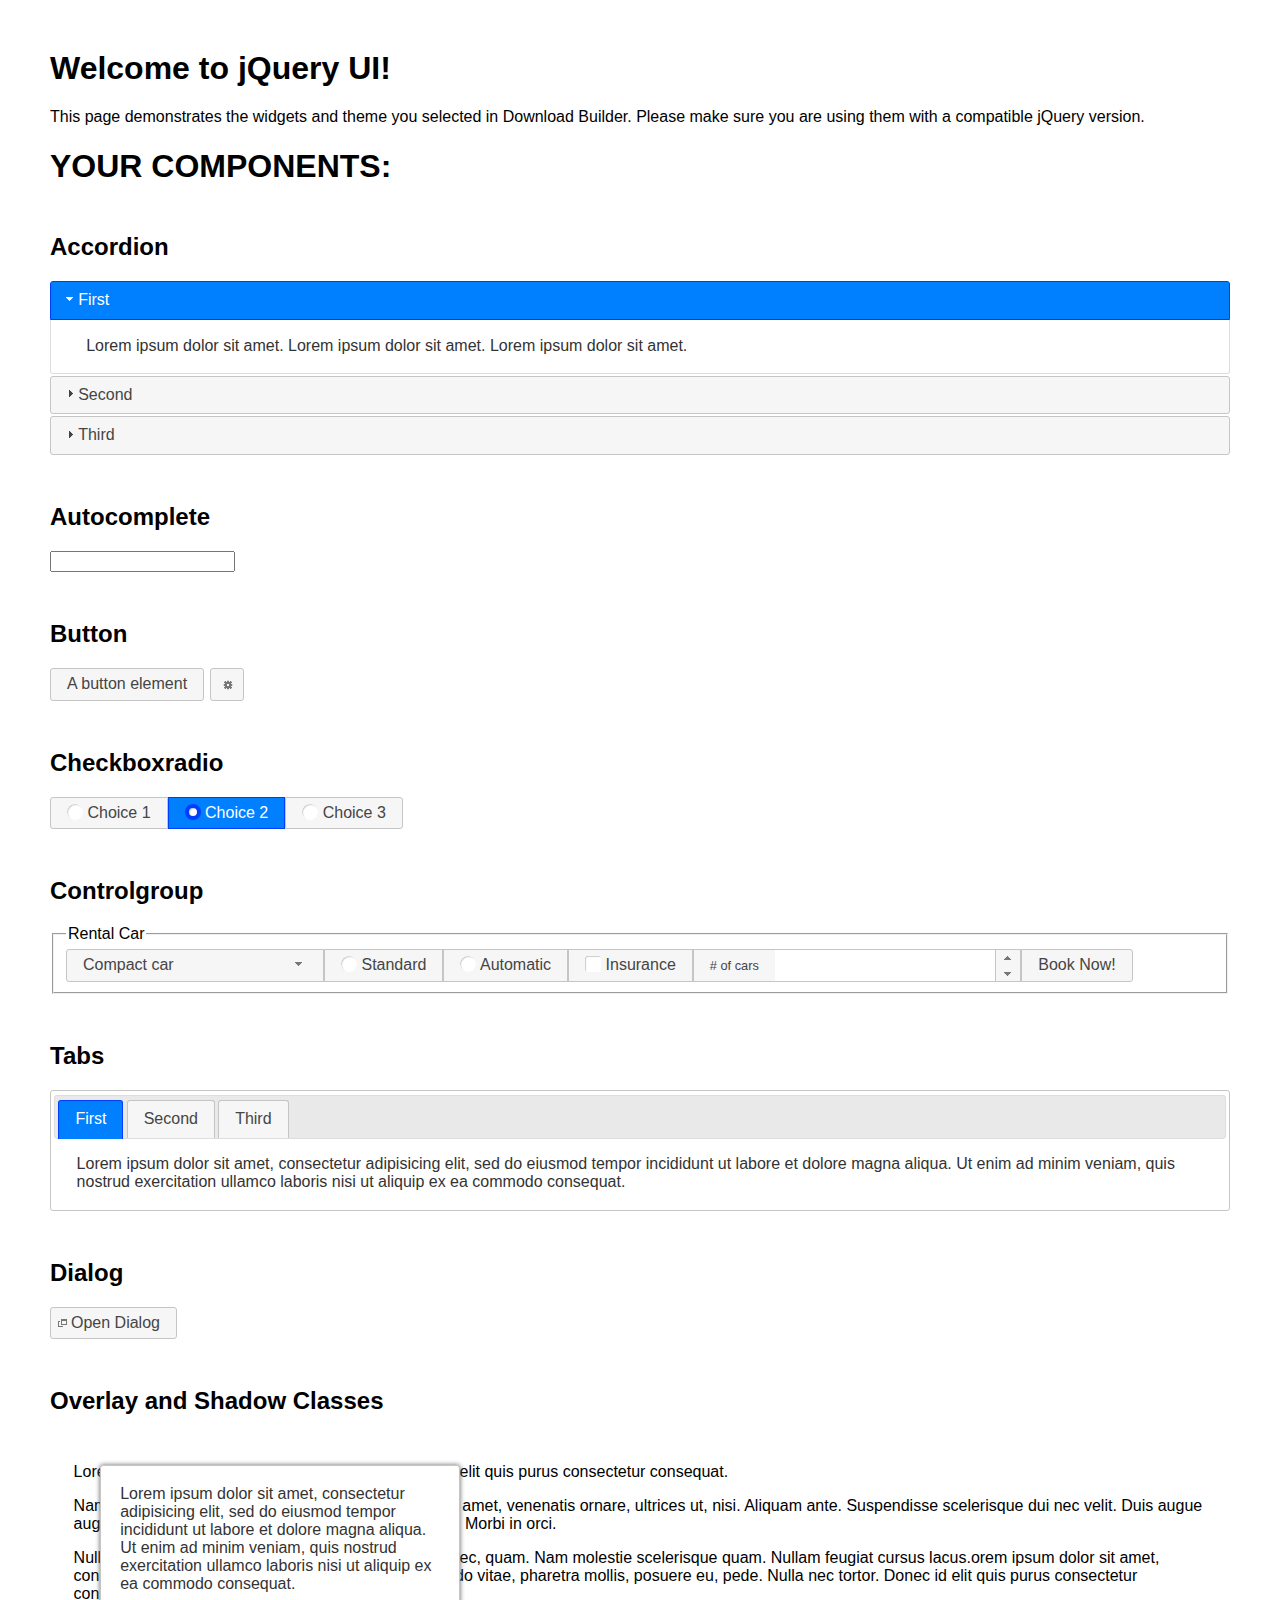
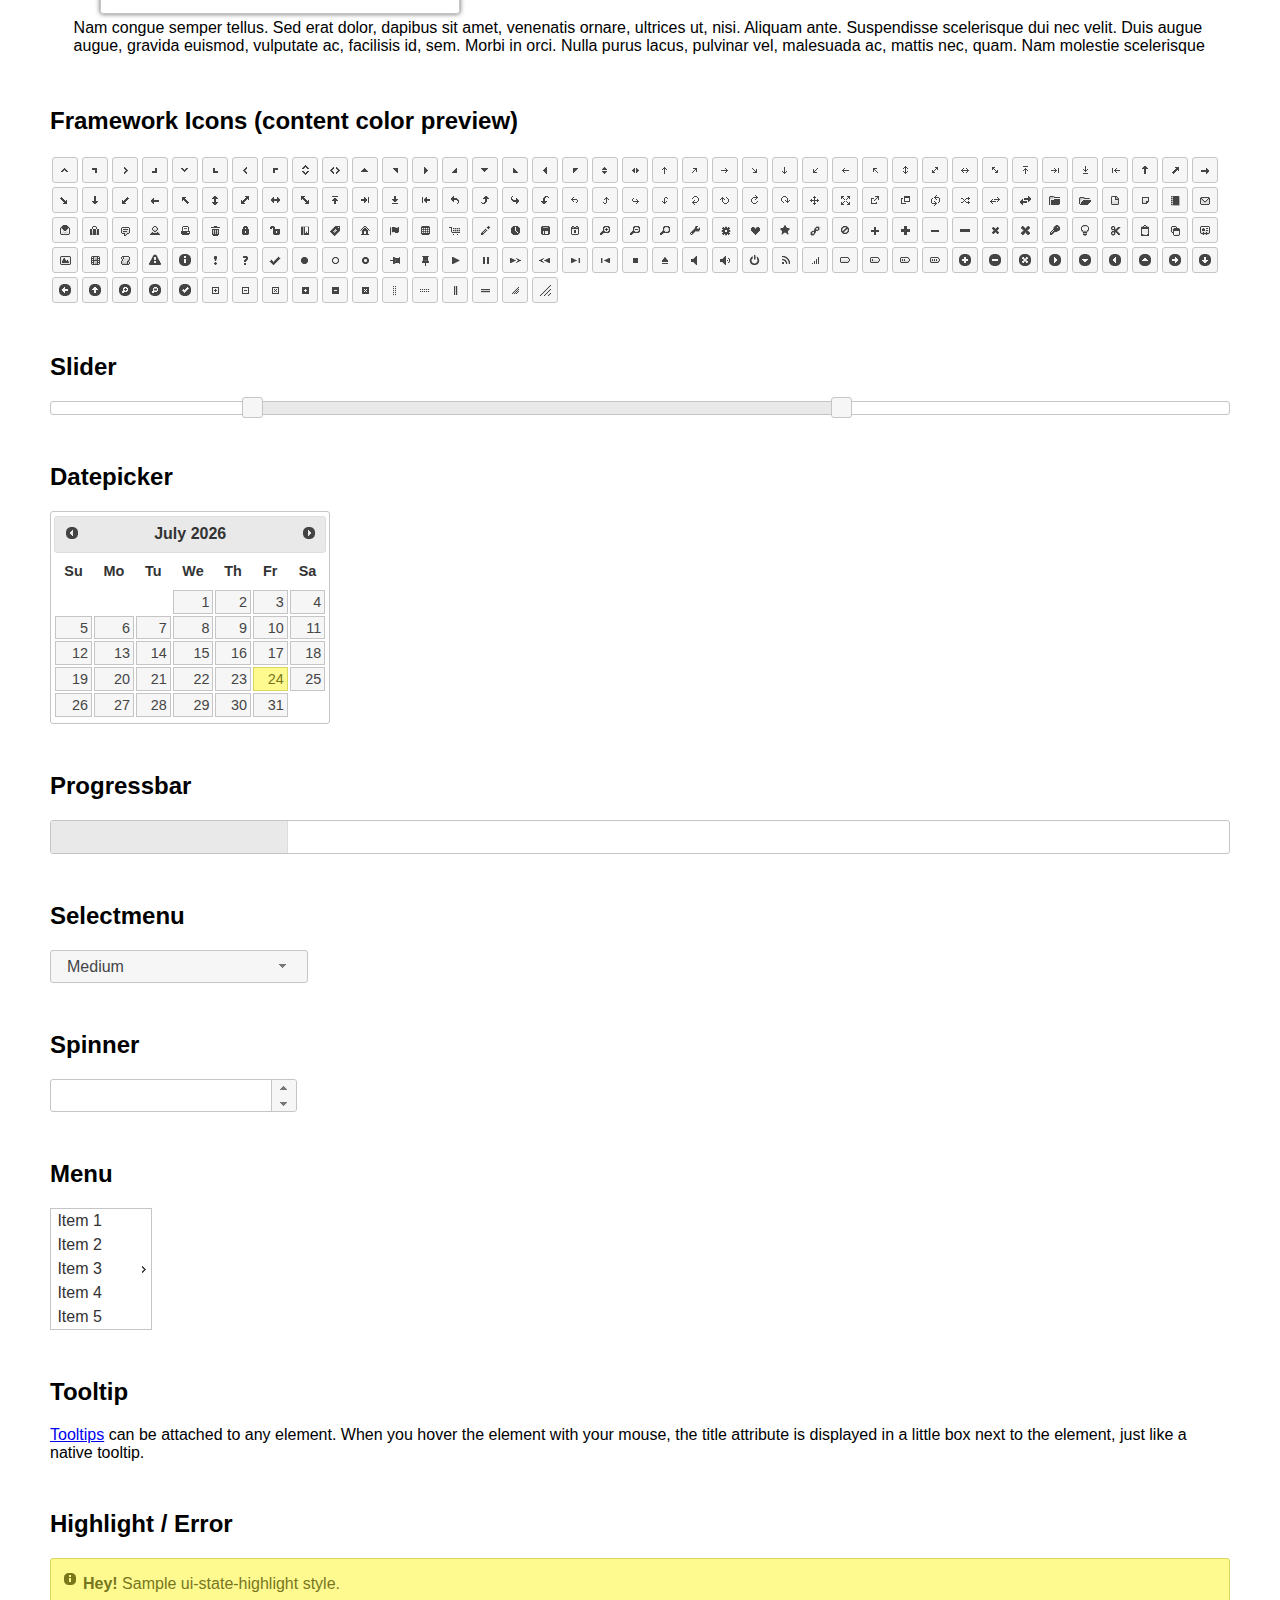
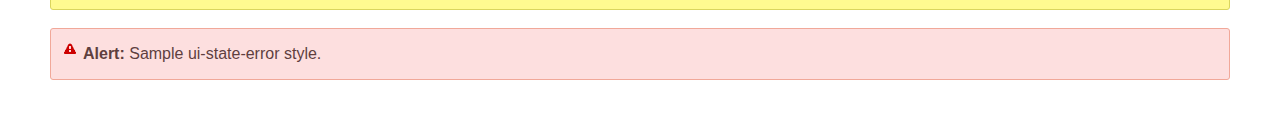
<file: libs/js/jquery-ui-1.12.1/index.html>
<!doctype html>
<html lang="us">
<head>
	<meta charset="utf-8">
	<title>jQuery UI Example Page</title>
	<link href="jquery-ui.css" rel="stylesheet">
	<style>
	body{
		font-family: "Trebuchet MS", sans-serif;
		margin: 50px;
	}
	.demoHeaders {
		margin-top: 2em;
	}
	#dialog-link {
		padding: .4em 1em .4em 20px;
		text-decoration: none;
		position: relative;
	}
	#dialog-link span.ui-icon {
		margin: 0 5px 0 0;
		position: absolute;
		left: .2em;
		top: 50%;
		margin-top: -8px;
	}
	#icons {
		margin: 0;
		padding: 0;
	}
	#icons li {
		margin: 2px;
		position: relative;
		padding: 4px 0;
		cursor: pointer;
		float: left;
		list-style: none;
	}
	#icons span.ui-icon {
		float: left;
		margin: 0 4px;
	}
	.fakewindowcontain .ui-widget-overlay {
		position: absolute;
	}
	select {
		width: 200px;
	}
	</style>
</head>
<body>

<h1>Welcome to jQuery UI!</h1>

<div class="ui-widget">
	<p>This page demonstrates the widgets and theme you selected in Download Builder. Please make sure you are using them with a compatible jQuery version.</p>
</div>

<h1>YOUR COMPONENTS:</h1>


<!-- Accordion -->
<h2 class="demoHeaders">Accordion</h2>
<div id="accordion">
	<h3>First</h3>
	<div>Lorem ipsum dolor sit amet. Lorem ipsum dolor sit amet. Lorem ipsum dolor sit amet.</div>
	<h3>Second</h3>
	<div>Phasellus mattis tincidunt nibh.</div>
	<h3>Third</h3>
	<div>Nam dui erat, auctor a, dignissim quis.</div>
</div>



<!-- Autocomplete -->
<h2 class="demoHeaders">Autocomplete</h2>
<div>
	<input id="autocomplete" title="type &quot;a&quot;">
</div>



<!-- Button -->
<h2 class="demoHeaders">Button</h2>
<button id="button">A button element</button>
<button id="button-icon">An icon-only button</button>



<!-- Checkboxradio -->
<h2 class="demoHeaders">Checkboxradio</h2>
<form style="margin-top: 1em;">
	<div id="radioset">
		<input type="radio" id="radio1" name="radio"><label for="radio1">Choice 1</label>
		<input type="radio" id="radio2" name="radio" checked="checked"><label for="radio2">Choice 2</label>
		<input type="radio" id="radio3" name="radio"><label for="radio3">Choice 3</label>
	</div>
</form>



<!-- Controlgroup -->
<h2 class="demoHeaders">Controlgroup</h2>
<fieldset>
	<legend>Rental Car</legend>
	<div id="controlgroup">
		<select id="car-type">
			<option>Compact car</option>
			<option>Midsize car</option>
			<option>Full size car</option>
			<option>SUV</option>
			<option>Luxury</option>
			<option>Truck</option>
			<option>Van</option>
		</select>
		<label for="transmission-standard">Standard</label>
		<input type="radio" name="transmission" id="transmission-standard">
		<label for="transmission-automatic">Automatic</label>
		<input type="radio" name="transmission" id="transmission-automatic">
		<label for="insurance">Insurance</label>
		<input type="checkbox" name="insurance" id="insurance">
		<label for="horizontal-spinner" class="ui-controlgroup-label"># of cars</label>
		<input id="horizontal-spinner" class="ui-spinner-input">
		<button>Book Now!</button>
	</div>
</fieldset>



<!-- Tabs -->
<h2 class="demoHeaders">Tabs</h2>
<div id="tabs">
	<ul>
		<li><a href="#tabs-1">First</a></li>
		<li><a href="#tabs-2">Second</a></li>
		<li><a href="#tabs-3">Third</a></li>
	</ul>
	<div id="tabs-1">Lorem ipsum dolor sit amet, consectetur adipisicing elit, sed do eiusmod tempor incididunt ut labore et dolore magna aliqua. Ut enim ad minim veniam, quis nostrud exercitation ullamco laboris nisi ut aliquip ex ea commodo consequat.</div>
	<div id="tabs-2">Phasellus mattis tincidunt nibh. Cras orci urna, blandit id, pretium vel, aliquet ornare, felis. Maecenas scelerisque sem non nisl. Fusce sed lorem in enim dictum bibendum.</div>
	<div id="tabs-3">Nam dui erat, auctor a, dignissim quis, sollicitudin eu, felis. Pellentesque nisi urna, interdum eget, sagittis et, consequat vestibulum, lacus. Mauris porttitor ullamcorper augue.</div>
</div>



<h2 class="demoHeaders">Dialog</h2>
<p>
	<button id="dialog-link" class="ui-button ui-corner-all ui-widget">
		<span class="ui-icon ui-icon-newwin"></span>Open Dialog
	</button>
</p>

<h2 class="demoHeaders">Overlay and Shadow Classes</h2>
<div style="position: relative; width: 96%; height: 200px; padding:1% 2%; overflow:hidden;" class="fakewindowcontain">
	<p>Lorem ipsum dolor sit amet,  Nulla nec tortor. Donec id elit quis purus consectetur consequat. </p><p>Nam congue semper tellus. Sed erat dolor, dapibus sit amet, venenatis ornare, ultrices ut, nisi. Aliquam ante. Suspendisse scelerisque dui nec velit. Duis augue augue, gravida euismod, vulputate ac, facilisis id, sem. Morbi in orci. </p><p>Nulla purus lacus, pulvinar vel, malesuada ac, mattis nec, quam. Nam molestie scelerisque quam. Nullam feugiat cursus lacus.orem ipsum dolor sit amet, consectetur adipiscing elit. Donec libero risus, commodo vitae, pharetra mollis, posuere eu, pede. Nulla nec tortor. Donec id elit quis purus consectetur consequat. </p><p>Nam congue semper tellus. Sed erat dolor, dapibus sit amet, venenatis ornare, ultrices ut, nisi. Aliquam ante. Suspendisse scelerisque dui nec velit. Duis augue augue, gravida euismod, vulputate ac, facilisis id, sem. Morbi in orci. Nulla purus lacus, pulvinar vel, malesuada ac, mattis nec, quam. Nam molestie scelerisque quam. </p><p>Nullam feugiat cursus lacus.orem ipsum dolor sit amet, consectetur adipiscing elit. Donec libero risus, commodo vitae, pharetra mollis, posuere eu, pede. Nulla nec tortor. Donec id elit quis purus consectetur consequat. Nam congue semper tellus. Sed erat dolor, dapibus sit amet, venenatis ornare, ultrices ut, nisi. Aliquam ante. </p><p>Suspendisse scelerisque dui nec velit. Duis augue augue, gravida euismod, vulputate ac, facilisis id, sem. Morbi in orci. Nulla purus lacus, pulvinar vel, malesuada ac, mattis nec, quam. Nam molestie scelerisque quam. Nullam feugiat cursus lacus.orem ipsum dolor sit amet, consectetur adipiscing elit. Donec libero risus, commodo vitae, pharetra mollis, posuere eu, pede. Nulla nec tortor. Donec id elit quis purus consectetur consequat. Nam congue semper tellus. Sed erat dolor, dapibus sit amet, venenatis ornare, ultrices ut, nisi. </p>

	<!-- ui-dialog -->
	<div class="ui-widget-overlay ui-front"></div>
	<div style="position: absolute; width: 320px; left: 50px; top: 30px; padding: 1.2em" class="ui-widget ui-front ui-widget-content ui-corner-all ui-widget-shadow">
		Lorem ipsum dolor sit amet, consectetur adipisicing elit, sed do eiusmod tempor incididunt ut labore et dolore magna aliqua. Ut enim ad minim veniam, quis nostrud exercitation ullamco laboris nisi ut aliquip ex ea commodo consequat.
	</div>

</div>

<!-- ui-dialog -->
<div id="dialog" title="Dialog Title">
	<p>Lorem ipsum dolor sit amet, consectetur adipisicing elit, sed do eiusmod tempor incididunt ut labore et dolore magna aliqua. Ut enim ad minim veniam, quis nostrud exercitation ullamco laboris nisi ut aliquip ex ea commodo consequat.</p>
</div>



<h2 class="demoHeaders">Framework Icons (content color preview)</h2>
<ul id="icons" class="ui-widget ui-helper-clearfix">
	<li class="ui-state-default ui-corner-all" title=".ui-icon-caret-1-n"><span class="ui-icon ui-icon-caret-1-n"></span></li>
	<li class="ui-state-default ui-corner-all" title=".ui-icon-caret-1-ne"><span class="ui-icon ui-icon-caret-1-ne"></span></li>
	<li class="ui-state-default ui-corner-all" title=".ui-icon-caret-1-e"><span class="ui-icon ui-icon-caret-1-e"></span></li>
	<li class="ui-state-default ui-corner-all" title=".ui-icon-caret-1-se"><span class="ui-icon ui-icon-caret-1-se"></span></li>
	<li class="ui-state-default ui-corner-all" title=".ui-icon-caret-1-s"><span class="ui-icon ui-icon-caret-1-s"></span></li>
	<li class="ui-state-default ui-corner-all" title=".ui-icon-caret-1-sw"><span class="ui-icon ui-icon-caret-1-sw"></span></li>
	<li class="ui-state-default ui-corner-all" title=".ui-icon-caret-1-w"><span class="ui-icon ui-icon-caret-1-w"></span></li>
	<li class="ui-state-default ui-corner-all" title=".ui-icon-caret-1-nw"><span class="ui-icon ui-icon-caret-1-nw"></span></li>
	<li class="ui-state-default ui-corner-all" title=".ui-icon-caret-2-n-s"><span class="ui-icon ui-icon-caret-2-n-s"></span></li>
	<li class="ui-state-default ui-corner-all" title=".ui-icon-caret-2-e-w"><span class="ui-icon ui-icon-caret-2-e-w"></span></li>
	<li class="ui-state-default ui-corner-all" title=".ui-icon-triangle-1-n"><span class="ui-icon ui-icon-triangle-1-n"></span></li>
	<li class="ui-state-default ui-corner-all" title=".ui-icon-triangle-1-ne"><span class="ui-icon ui-icon-triangle-1-ne"></span></li>
	<li class="ui-state-default ui-corner-all" title=".ui-icon-triangle-1-e"><span class="ui-icon ui-icon-triangle-1-e"></span></li>
	<li class="ui-state-default ui-corner-all" title=".ui-icon-triangle-1-se"><span class="ui-icon ui-icon-triangle-1-se"></span></li>
	<li class="ui-state-default ui-corner-all" title=".ui-icon-triangle-1-s"><span class="ui-icon ui-icon-triangle-1-s"></span></li>
	<li class="ui-state-default ui-corner-all" title=".ui-icon-triangle-1-sw"><span class="ui-icon ui-icon-triangle-1-sw"></span></li>
	<li class="ui-state-default ui-corner-all" title=".ui-icon-triangle-1-w"><span class="ui-icon ui-icon-triangle-1-w"></span></li>
	<li class="ui-state-default ui-corner-all" title=".ui-icon-triangle-1-nw"><span class="ui-icon ui-icon-triangle-1-nw"></span></li>
	<li class="ui-state-default ui-corner-all" title=".ui-icon-triangle-2-n-s"><span class="ui-icon ui-icon-triangle-2-n-s"></span></li>
	<li class="ui-state-default ui-corner-all" title=".ui-icon-triangle-2-e-w"><span class="ui-icon ui-icon-triangle-2-e-w"></span></li>
	<li class="ui-state-default ui-corner-all" title=".ui-icon-arrow-1-n"><span class="ui-icon ui-icon-arrow-1-n"></span></li>
	<li class="ui-state-default ui-corner-all" title=".ui-icon-arrow-1-ne"><span class="ui-icon ui-icon-arrow-1-ne"></span></li>
	<li class="ui-state-default ui-corner-all" title=".ui-icon-arrow-1-e"><span class="ui-icon ui-icon-arrow-1-e"></span></li>
	<li class="ui-state-default ui-corner-all" title=".ui-icon-arrow-1-se"><span class="ui-icon ui-icon-arrow-1-se"></span></li>
	<li class="ui-state-default ui-corner-all" title=".ui-icon-arrow-1-s"><span class="ui-icon ui-icon-arrow-1-s"></span></li>
	<li class="ui-state-default ui-corner-all" title=".ui-icon-arrow-1-sw"><span class="ui-icon ui-icon-arrow-1-sw"></span></li>
	<li class="ui-state-default ui-corner-all" title=".ui-icon-arrow-1-w"><span class="ui-icon ui-icon-arrow-1-w"></span></li>
	<li class="ui-state-default ui-corner-all" title=".ui-icon-arrow-1-nw"><span class="ui-icon ui-icon-arrow-1-nw"></span></li>
	<li class="ui-state-default ui-corner-all" title=".ui-icon-arrow-2-n-s"><span class="ui-icon ui-icon-arrow-2-n-s"></span></li>
	<li class="ui-state-default ui-corner-all" title=".ui-icon-arrow-2-ne-sw"><span class="ui-icon ui-icon-arrow-2-ne-sw"></span></li>
	<li class="ui-state-default ui-corner-all" title=".ui-icon-arrow-2-e-w"><span class="ui-icon ui-icon-arrow-2-e-w"></span></li>
	<li class="ui-state-default ui-corner-all" title=".ui-icon-arrow-2-se-nw"><span class="ui-icon ui-icon-arrow-2-se-nw"></span></li>
	<li class="ui-state-default ui-corner-all" title=".ui-icon-arrowstop-1-n"><span class="ui-icon ui-icon-arrowstop-1-n"></span></li>
	<li class="ui-state-default ui-corner-all" title=".ui-icon-arrowstop-1-e"><span class="ui-icon ui-icon-arrowstop-1-e"></span></li>
	<li class="ui-state-default ui-corner-all" title=".ui-icon-arrowstop-1-s"><span class="ui-icon ui-icon-arrowstop-1-s"></span></li>
	<li class="ui-state-default ui-corner-all" title=".ui-icon-arrowstop-1-w"><span class="ui-icon ui-icon-arrowstop-1-w"></span></li>
	<li class="ui-state-default ui-corner-all" title=".ui-icon-arrowthick-1-n"><span class="ui-icon ui-icon-arrowthick-1-n"></span></li>
	<li class="ui-state-default ui-corner-all" title=".ui-icon-arrowthick-1-ne"><span class="ui-icon ui-icon-arrowthick-1-ne"></span></li>
	<li class="ui-state-default ui-corner-all" title=".ui-icon-arrowthick-1-e"><span class="ui-icon ui-icon-arrowthick-1-e"></span></li>
	<li class="ui-state-default ui-corner-all" title=".ui-icon-arrowthick-1-se"><span class="ui-icon ui-icon-arrowthick-1-se"></span></li>
	<li class="ui-state-default ui-corner-all" title=".ui-icon-arrowthick-1-s"><span class="ui-icon ui-icon-arrowthick-1-s"></span></li>
	<li class="ui-state-default ui-corner-all" title=".ui-icon-arrowthick-1-sw"><span class="ui-icon ui-icon-arrowthick-1-sw"></span></li>
	<li class="ui-state-default ui-corner-all" title=".ui-icon-arrowthick-1-w"><span class="ui-icon ui-icon-arrowthick-1-w"></span></li>
	<li class="ui-state-default ui-corner-all" title=".ui-icon-arrowthick-1-nw"><span class="ui-icon ui-icon-arrowthick-1-nw"></span></li>
	<li class="ui-state-default ui-corner-all" title=".ui-icon-arrowthick-2-n-s"><span class="ui-icon ui-icon-arrowthick-2-n-s"></span></li>
	<li class="ui-state-default ui-corner-all" title=".ui-icon-arrowthick-2-ne-sw"><span class="ui-icon ui-icon-arrowthick-2-ne-sw"></span></li>
	<li class="ui-state-default ui-corner-all" title=".ui-icon-arrowthick-2-e-w"><span class="ui-icon ui-icon-arrowthick-2-e-w"></span></li>
	<li class="ui-state-default ui-corner-all" title=".ui-icon-arrowthick-2-se-nw"><span class="ui-icon ui-icon-arrowthick-2-se-nw"></span></li>
	<li class="ui-state-default ui-corner-all" title=".ui-icon-arrowthickstop-1-n"><span class="ui-icon ui-icon-arrowthickstop-1-n"></span></li>
	<li class="ui-state-default ui-corner-all" title=".ui-icon-arrowthickstop-1-e"><span class="ui-icon ui-icon-arrowthickstop-1-e"></span></li>
	<li class="ui-state-default ui-corner-all" title=".ui-icon-arrowthickstop-1-s"><span class="ui-icon ui-icon-arrowthickstop-1-s"></span></li>
	<li class="ui-state-default ui-corner-all" title=".ui-icon-arrowthickstop-1-w"><span class="ui-icon ui-icon-arrowthickstop-1-w"></span></li>
	<li class="ui-state-default ui-corner-all" title=".ui-icon-arrowreturnthick-1-w"><span class="ui-icon ui-icon-arrowreturnthick-1-w"></span></li>
	<li class="ui-state-default ui-corner-all" title=".ui-icon-arrowreturnthick-1-n"><span class="ui-icon ui-icon-arrowreturnthick-1-n"></span></li>
	<li class="ui-state-default ui-corner-all" title=".ui-icon-arrowreturnthick-1-e"><span class="ui-icon ui-icon-arrowreturnthick-1-e"></span></li>
	<li class="ui-state-default ui-corner-all" title=".ui-icon-arrowreturnthick-1-s"><span class="ui-icon ui-icon-arrowreturnthick-1-s"></span></li>
	<li class="ui-state-default ui-corner-all" title=".ui-icon-arrowreturn-1-w"><span class="ui-icon ui-icon-arrowreturn-1-w"></span></li>
	<li class="ui-state-default ui-corner-all" title=".ui-icon-arrowreturn-1-n"><span class="ui-icon ui-icon-arrowreturn-1-n"></span></li>
	<li class="ui-state-default ui-corner-all" title=".ui-icon-arrowreturn-1-e"><span class="ui-icon ui-icon-arrowreturn-1-e"></span></li>
	<li class="ui-state-default ui-corner-all" title=".ui-icon-arrowreturn-1-s"><span class="ui-icon ui-icon-arrowreturn-1-s"></span></li>
	<li class="ui-state-default ui-corner-all" title=".ui-icon-arrowrefresh-1-w"><span class="ui-icon ui-icon-arrowrefresh-1-w"></span></li>
	<li class="ui-state-default ui-corner-all" title=".ui-icon-arrowrefresh-1-n"><span class="ui-icon ui-icon-arrowrefresh-1-n"></span></li>
	<li class="ui-state-default ui-corner-all" title=".ui-icon-arrowrefresh-1-e"><span class="ui-icon ui-icon-arrowrefresh-1-e"></span></li>
	<li class="ui-state-default ui-corner-all" title=".ui-icon-arrowrefresh-1-s"><span class="ui-icon ui-icon-arrowrefresh-1-s"></span></li>
	<li class="ui-state-default ui-corner-all" title=".ui-icon-arrow-4"><span class="ui-icon ui-icon-arrow-4"></span></li>
	<li class="ui-state-default ui-corner-all" title=".ui-icon-arrow-4-diag"><span class="ui-icon ui-icon-arrow-4-diag"></span></li>
	<li class="ui-state-default ui-corner-all" title=".ui-icon-extlink"><span class="ui-icon ui-icon-extlink"></span></li>
	<li class="ui-state-default ui-corner-all" title=".ui-icon-newwin"><span class="ui-icon ui-icon-newwin"></span></li>
	<li class="ui-state-default ui-corner-all" title=".ui-icon-refresh"><span class="ui-icon ui-icon-refresh"></span></li>
	<li class="ui-state-default ui-corner-all" title=".ui-icon-shuffle"><span class="ui-icon ui-icon-shuffle"></span></li>
	<li class="ui-state-default ui-corner-all" title=".ui-icon-transfer-e-w"><span class="ui-icon ui-icon-transfer-e-w"></span></li>
	<li class="ui-state-default ui-corner-all" title=".ui-icon-transferthick-e-w"><span class="ui-icon ui-icon-transferthick-e-w"></span></li>
	<li class="ui-state-default ui-corner-all" title=".ui-icon-folder-collapsed"><span class="ui-icon ui-icon-folder-collapsed"></span></li>
	<li class="ui-state-default ui-corner-all" title=".ui-icon-folder-open"><span class="ui-icon ui-icon-folder-open"></span></li>
	<li class="ui-state-default ui-corner-all" title=".ui-icon-document"><span class="ui-icon ui-icon-document"></span></li>
	<li class="ui-state-default ui-corner-all" title=".ui-icon-document-b"><span class="ui-icon ui-icon-document-b"></span></li>
	<li class="ui-state-default ui-corner-all" title=".ui-icon-note"><span class="ui-icon ui-icon-note"></span></li>
	<li class="ui-state-default ui-corner-all" title=".ui-icon-mail-closed"><span class="ui-icon ui-icon-mail-closed"></span></li>
	<li class="ui-state-default ui-corner-all" title=".ui-icon-mail-open"><span class="ui-icon ui-icon-mail-open"></span></li>
	<li class="ui-state-default ui-corner-all" title=".ui-icon-suitcase"><span class="ui-icon ui-icon-suitcase"></span></li>
	<li class="ui-state-default ui-corner-all" title=".ui-icon-comment"><span class="ui-icon ui-icon-comment"></span></li>
	<li class="ui-state-default ui-corner-all" title=".ui-icon-person"><span class="ui-icon ui-icon-person"></span></li>
	<li class="ui-state-default ui-corner-all" title=".ui-icon-print"><span class="ui-icon ui-icon-print"></span></li>
	<li class="ui-state-default ui-corner-all" title=".ui-icon-trash"><span class="ui-icon ui-icon-trash"></span></li>
	<li class="ui-state-default ui-corner-all" title=".ui-icon-locked"><span class="ui-icon ui-icon-locked"></span></li>
	<li class="ui-state-default ui-corner-all" title=".ui-icon-unlocked"><span class="ui-icon ui-icon-unlocked"></span></li>
	<li class="ui-state-default ui-corner-all" title=".ui-icon-bookmark"><span class="ui-icon ui-icon-bookmark"></span></li>
	<li class="ui-state-default ui-corner-all" title=".ui-icon-tag"><span class="ui-icon ui-icon-tag"></span></li>
	<li class="ui-state-default ui-corner-all" title=".ui-icon-home"><span class="ui-icon ui-icon-home"></span></li>
	<li class="ui-state-default ui-corner-all" title=".ui-icon-flag"><span class="ui-icon ui-icon-flag"></span></li>
	<li class="ui-state-default ui-corner-all" title=".ui-icon-calculator"><span class="ui-icon ui-icon-calculator"></span></li>
	<li class="ui-state-default ui-corner-all" title=".ui-icon-cart"><span class="ui-icon ui-icon-cart"></span></li>
	<li class="ui-state-default ui-corner-all" title=".ui-icon-pencil"><span class="ui-icon ui-icon-pencil"></span></li>
	<li class="ui-state-default ui-corner-all" title=".ui-icon-clock"><span class="ui-icon ui-icon-clock"></span></li>
	<li class="ui-state-default ui-corner-all" title=".ui-icon-disk"><span class="ui-icon ui-icon-disk"></span></li>
	<li class="ui-state-default ui-corner-all" title=".ui-icon-calendar"><span class="ui-icon ui-icon-calendar"></span></li>
	<li class="ui-state-default ui-corner-all" title=".ui-icon-zoomin"><span class="ui-icon ui-icon-zoomin"></span></li>
	<li class="ui-state-default ui-corner-all" title=".ui-icon-zoomout"><span class="ui-icon ui-icon-zoomout"></span></li>
	<li class="ui-state-default ui-corner-all" title=".ui-icon-search"><span class="ui-icon ui-icon-search"></span></li>
	<li class="ui-state-default ui-corner-all" title=".ui-icon-wrench"><span class="ui-icon ui-icon-wrench"></span></li>
	<li class="ui-state-default ui-corner-all" title=".ui-icon-gear"><span class="ui-icon ui-icon-gear"></span></li>
	<li class="ui-state-default ui-corner-all" title=".ui-icon-heart"><span class="ui-icon ui-icon-heart"></span></li>
	<li class="ui-state-default ui-corner-all" title=".ui-icon-star"><span class="ui-icon ui-icon-star"></span></li>
	<li class="ui-state-default ui-corner-all" title=".ui-icon-link"><span class="ui-icon ui-icon-link"></span></li>
	<li class="ui-state-default ui-corner-all" title=".ui-icon-cancel"><span class="ui-icon ui-icon-cancel"></span></li>
	<li class="ui-state-default ui-corner-all" title=".ui-icon-plus"><span class="ui-icon ui-icon-plus"></span></li>
	<li class="ui-state-default ui-corner-all" title=".ui-icon-plusthick"><span class="ui-icon ui-icon-plusthick"></span></li>
	<li class="ui-state-default ui-corner-all" title=".ui-icon-minus"><span class="ui-icon ui-icon-minus"></span></li>
	<li class="ui-state-default ui-corner-all" title=".ui-icon-minusthick"><span class="ui-icon ui-icon-minusthick"></span></li>
	<li class="ui-state-default ui-corner-all" title=".ui-icon-close"><span class="ui-icon ui-icon-close"></span></li>
	<li class="ui-state-default ui-corner-all" title=".ui-icon-closethick"><span class="ui-icon ui-icon-closethick"></span></li>
	<li class="ui-state-default ui-corner-all" title=".ui-icon-key"><span class="ui-icon ui-icon-key"></span></li>
	<li class="ui-state-default ui-corner-all" title=".ui-icon-lightbulb"><span class="ui-icon ui-icon-lightbulb"></span></li>
	<li class="ui-state-default ui-corner-all" title=".ui-icon-scissors"><span class="ui-icon ui-icon-scissors"></span></li>
	<li class="ui-state-default ui-corner-all" title=".ui-icon-clipboard"><span class="ui-icon ui-icon-clipboard"></span></li>
	<li class="ui-state-default ui-corner-all" title=".ui-icon-copy"><span class="ui-icon ui-icon-copy"></span></li>
	<li class="ui-state-default ui-corner-all" title=".ui-icon-contact"><span class="ui-icon ui-icon-contact"></span></li>
	<li class="ui-state-default ui-corner-all" title=".ui-icon-image"><span class="ui-icon ui-icon-image"></span></li>
	<li class="ui-state-default ui-corner-all" title=".ui-icon-video"><span class="ui-icon ui-icon-video"></span></li>
	<li class="ui-state-default ui-corner-all" title=".ui-icon-script"><span class="ui-icon ui-icon-script"></span></li>
	<li class="ui-state-default ui-corner-all" title=".ui-icon-alert"><span class="ui-icon ui-icon-alert"></span></li>
	<li class="ui-state-default ui-corner-all" title=".ui-icon-info"><span class="ui-icon ui-icon-info"></span></li>
	<li class="ui-state-default ui-corner-all" title=".ui-icon-notice"><span class="ui-icon ui-icon-notice"></span></li>
	<li class="ui-state-default ui-corner-all" title=".ui-icon-help"><span class="ui-icon ui-icon-help"></span></li>
	<li class="ui-state-default ui-corner-all" title=".ui-icon-check"><span class="ui-icon ui-icon-check"></span></li>
	<li class="ui-state-default ui-corner-all" title=".ui-icon-bullet"><span class="ui-icon ui-icon-bullet"></span></li>
	<li class="ui-state-default ui-corner-all" title=".ui-icon-radio-off"><span class="ui-icon ui-icon-radio-off"></span></li>
	<li class="ui-state-default ui-corner-all" title=".ui-icon-radio-on"><span class="ui-icon ui-icon-radio-on"></span></li>
	<li class="ui-state-default ui-corner-all" title=".ui-icon-pin-w"><span class="ui-icon ui-icon-pin-w"></span></li>
	<li class="ui-state-default ui-corner-all" title=".ui-icon-pin-s"><span class="ui-icon ui-icon-pin-s"></span></li>
	<li class="ui-state-default ui-corner-all" title=".ui-icon-play"><span class="ui-icon ui-icon-play"></span></li>
	<li class="ui-state-default ui-corner-all" title=".ui-icon-pause"><span class="ui-icon ui-icon-pause"></span></li>
	<li class="ui-state-default ui-corner-all" title=".ui-icon-seek-next"><span class="ui-icon ui-icon-seek-next"></span></li>
	<li class="ui-state-default ui-corner-all" title=".ui-icon-seek-prev"><span class="ui-icon ui-icon-seek-prev"></span></li>
	<li class="ui-state-default ui-corner-all" title=".ui-icon-seek-end"><span class="ui-icon ui-icon-seek-end"></span></li>
	<li class="ui-state-default ui-corner-all" title=".ui-icon-seek-first"><span class="ui-icon ui-icon-seek-first"></span></li>
	<li class="ui-state-default ui-corner-all" title=".ui-icon-stop"><span class="ui-icon ui-icon-stop"></span></li>
	<li class="ui-state-default ui-corner-all" title=".ui-icon-eject"><span class="ui-icon ui-icon-eject"></span></li>
	<li class="ui-state-default ui-corner-all" title=".ui-icon-volume-off"><span class="ui-icon ui-icon-volume-off"></span></li>
	<li class="ui-state-default ui-corner-all" title=".ui-icon-volume-on"><span class="ui-icon ui-icon-volume-on"></span></li>
	<li class="ui-state-default ui-corner-all" title=".ui-icon-power"><span class="ui-icon ui-icon-power"></span></li>
	<li class="ui-state-default ui-corner-all" title=".ui-icon-signal-diag"><span class="ui-icon ui-icon-signal-diag"></span></li>
	<li class="ui-state-default ui-corner-all" title=".ui-icon-signal"><span class="ui-icon ui-icon-signal"></span></li>
	<li class="ui-state-default ui-corner-all" title=".ui-icon-battery-0"><span class="ui-icon ui-icon-battery-0"></span></li>
	<li class="ui-state-default ui-corner-all" title=".ui-icon-battery-1"><span class="ui-icon ui-icon-battery-1"></span></li>
	<li class="ui-state-default ui-corner-all" title=".ui-icon-battery-2"><span class="ui-icon ui-icon-battery-2"></span></li>
	<li class="ui-state-default ui-corner-all" title=".ui-icon-battery-3"><span class="ui-icon ui-icon-battery-3"></span></li>
	<li class="ui-state-default ui-corner-all" title=".ui-icon-circle-plus"><span class="ui-icon ui-icon-circle-plus"></span></li>
	<li class="ui-state-default ui-corner-all" title=".ui-icon-circle-minus"><span class="ui-icon ui-icon-circle-minus"></span></li>
	<li class="ui-state-default ui-corner-all" title=".ui-icon-circle-close"><span class="ui-icon ui-icon-circle-close"></span></li>
	<li class="ui-state-default ui-corner-all" title=".ui-icon-circle-triangle-e"><span class="ui-icon ui-icon-circle-triangle-e"></span></li>
	<li class="ui-state-default ui-corner-all" title=".ui-icon-circle-triangle-s"><span class="ui-icon ui-icon-circle-triangle-s"></span></li>
	<li class="ui-state-default ui-corner-all" title=".ui-icon-circle-triangle-w"><span class="ui-icon ui-icon-circle-triangle-w"></span></li>
	<li class="ui-state-default ui-corner-all" title=".ui-icon-circle-triangle-n"><span class="ui-icon ui-icon-circle-triangle-n"></span></li>
	<li class="ui-state-default ui-corner-all" title=".ui-icon-circle-arrow-e"><span class="ui-icon ui-icon-circle-arrow-e"></span></li>
	<li class="ui-state-default ui-corner-all" title=".ui-icon-circle-arrow-s"><span class="ui-icon ui-icon-circle-arrow-s"></span></li>
	<li class="ui-state-default ui-corner-all" title=".ui-icon-circle-arrow-w"><span class="ui-icon ui-icon-circle-arrow-w"></span></li>
	<li class="ui-state-default ui-corner-all" title=".ui-icon-circle-arrow-n"><span class="ui-icon ui-icon-circle-arrow-n"></span></li>
	<li class="ui-state-default ui-corner-all" title=".ui-icon-circle-zoomin"><span class="ui-icon ui-icon-circle-zoomin"></span></li>
	<li class="ui-state-default ui-corner-all" title=".ui-icon-circle-zoomout"><span class="ui-icon ui-icon-circle-zoomout"></span></li>
	<li class="ui-state-default ui-corner-all" title=".ui-icon-circle-check"><span class="ui-icon ui-icon-circle-check"></span></li>
	<li class="ui-state-default ui-corner-all" title=".ui-icon-circlesmall-plus"><span class="ui-icon ui-icon-circlesmall-plus"></span></li>
	<li class="ui-state-default ui-corner-all" title=".ui-icon-circlesmall-minus"><span class="ui-icon ui-icon-circlesmall-minus"></span></li>
	<li class="ui-state-default ui-corner-all" title=".ui-icon-circlesmall-close"><span class="ui-icon ui-icon-circlesmall-close"></span></li>
	<li class="ui-state-default ui-corner-all" title=".ui-icon-squaresmall-plus"><span class="ui-icon ui-icon-squaresmall-plus"></span></li>
	<li class="ui-state-default ui-corner-all" title=".ui-icon-squaresmall-minus"><span class="ui-icon ui-icon-squaresmall-minus"></span></li>
	<li class="ui-state-default ui-corner-all" title=".ui-icon-squaresmall-close"><span class="ui-icon ui-icon-squaresmall-close"></span></li>
	<li class="ui-state-default ui-corner-all" title=".ui-icon-grip-dotted-vertical"><span class="ui-icon ui-icon-grip-dotted-vertical"></span></li>
	<li class="ui-state-default ui-corner-all" title=".ui-icon-grip-dotted-horizontal"><span class="ui-icon ui-icon-grip-dotted-horizontal"></span></li>
	<li class="ui-state-default ui-corner-all" title=".ui-icon-grip-solid-vertical"><span class="ui-icon ui-icon-grip-solid-vertical"></span></li>
	<li class="ui-state-default ui-corner-all" title=".ui-icon-grip-solid-horizontal"><span class="ui-icon ui-icon-grip-solid-horizontal"></span></li>
	<li class="ui-state-default ui-corner-all" title=".ui-icon-gripsmall-diagonal-se"><span class="ui-icon ui-icon-gripsmall-diagonal-se"></span></li>
	<li class="ui-state-default ui-corner-all" title=".ui-icon-grip-diagonal-se"><span class="ui-icon ui-icon-grip-diagonal-se"></span></li>
</ul>


<!-- Slider -->
<h2 class="demoHeaders">Slider</h2>
<div id="slider"></div>



<!-- Datepicker -->
<h2 class="demoHeaders">Datepicker</h2>
<div id="datepicker"></div>



<!-- Progressbar -->
<h2 class="demoHeaders">Progressbar</h2>
<div id="progressbar"></div>



<!-- Progressbar -->
<h2 class="demoHeaders">Selectmenu</h2>
<select id="selectmenu">
	<option>Slower</option>
	<option>Slow</option>
	<option selected="selected">Medium</option>
	<option>Fast</option>
	<option>Faster</option>
</select>



<!-- Spinner -->
<h2 class="demoHeaders">Spinner</h2>
<input id="spinner">



<!-- Menu -->
<h2 class="demoHeaders">Menu</h2>
<ul style="width:100px;" id="menu">
	<li><div>Item 1</div></li>
	<li><div>Item 2</div></li>
	<li><div>Item 3</div>
		<ul>
			<li><div>Item 3-1</div></li>
			<li><div>Item 3-2</div></li>
			<li><div>Item 3-3</div></li>
			<li><div>Item 3-4</div></li>
			<li><div>Item 3-5</div></li>
		</ul>
	</li>
	<li><div>Item 4</div></li>
	<li><div>Item 5</div></li>
</ul>



<!-- Tooltip -->
<h2 class="demoHeaders">Tooltip</h2>
<p id="tooltip">
	<a href="#" title="That&apos;s what this widget is">Tooltips</a> can be attached to any element. When you hover
the element with your mouse, the title attribute is displayed in a little box next to the element, just like a native tooltip.
</p>


<!-- Highlight / Error -->
<h2 class="demoHeaders">Highlight / Error</h2>
<div class="ui-widget">
	<div class="ui-state-highlight ui-corner-all" style="margin-top: 20px; padding: 0 .7em;">
		<p><span class="ui-icon ui-icon-info" style="float: left; margin-right: .3em;"></span>
		<strong>Hey!</strong> Sample ui-state-highlight style.</p>
	</div>
</div>
<br>
<div class="ui-widget">
	<div class="ui-state-error ui-corner-all" style="padding: 0 .7em;">
		<p><span class="ui-icon ui-icon-alert" style="float: left; margin-right: .3em;"></span>
		<strong>Alert:</strong> Sample ui-state-error style.</p>
	</div>
</div>

<script src="external/jquery/jquery.js"></script>
<script src="jquery-ui.js"></script>
<script>

$( "#accordion" ).accordion();



var availableTags = [
	"ActionScript",
	"AppleScript",
	"Asp",
	"BASIC",
	"C",
	"C++",
	"Clojure",
	"COBOL",
	"ColdFusion",
	"Erlang",
	"Fortran",
	"Groovy",
	"Haskell",
	"Java",
	"JavaScript",
	"Lisp",
	"Perl",
	"PHP",
	"Python",
	"Ruby",
	"Scala",
	"Scheme"
];
$( "#autocomplete" ).autocomplete({
	source: availableTags
});



$( "#button" ).button();
$( "#button-icon" ).button({
	icon: "ui-icon-gear",
	showLabel: false
});



$( "#radioset" ).buttonset();



$( "#controlgroup" ).controlgroup();



$( "#tabs" ).tabs();



$( "#dialog" ).dialog({
	autoOpen: false,
	width: 400,
	buttons: [
		{
			text: "Ok",
			click: function() {
				$( this ).dialog( "close" );
			}
		},
		{
			text: "Cancel",
			click: function() {
				$( this ).dialog( "close" );
			}
		}
	]
});

// Link to open the dialog
$( "#dialog-link" ).click(function( event ) {
	$( "#dialog" ).dialog( "open" );
	event.preventDefault();
});



$( "#datepicker" ).datepicker({
	inline: true
});



$( "#slider" ).slider({
	range: true,
	values: [ 17, 67 ]
});



$( "#progressbar" ).progressbar({
	value: 20
});



$( "#spinner" ).spinner();



$( "#menu" ).menu();



$( "#tooltip" ).tooltip();



$( "#selectmenu" ).selectmenu();


// Hover states on the static widgets
$( "#dialog-link, #icons li" ).hover(
	function() {
		$( this ).addClass( "ui-state-hover" );
	},
	function() {
		$( this ).removeClass( "ui-state-hover" );
	}
);
</script>
</body>
</html>
</file>
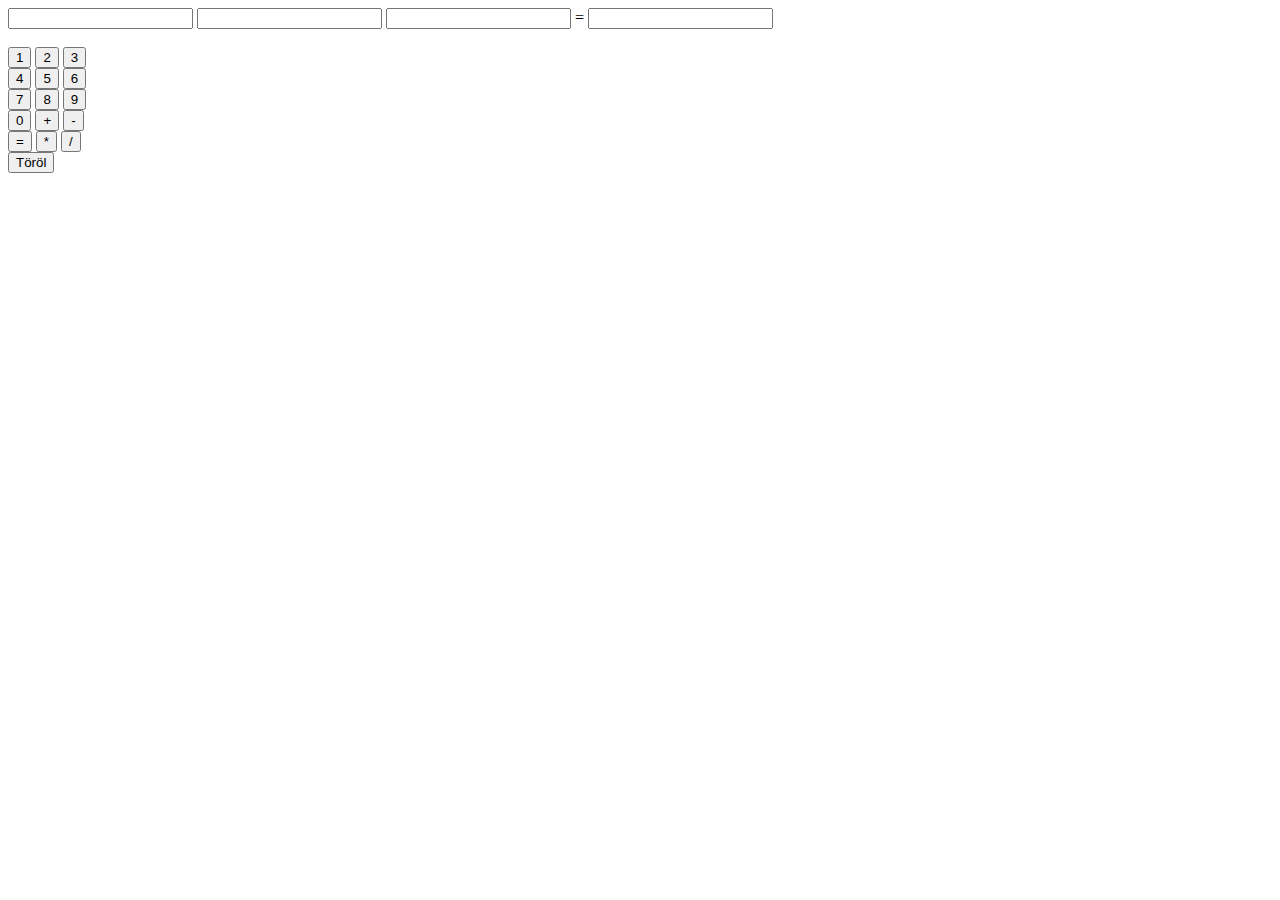
<file: calculator-js-jquery/calculator.html>
<html>
  <head>
    <title>Számológép</title>
	<meta charset="utf-8" /> 
	<script type="text/javascript" src="jquery-3.1.0.js"></script>
	<script type="text/javascript" src="calculator.js"></script>
  </head>
  <body>
  
	  <!-- Mezők -->
	  
	  <input type="text" id="mezo1" value="" />
	  <input type="text" id="mezoMuvelet" value="" />
	  <input type="text" id="mezo2" value="" />
	  =  
	  <input type="text" id="mezoEredmeny" value="" />
	  <br /><br />

	  <!-- Gombok -->
	  
	  <button onclick="szam('1');">1</button>
	  <button onclick="szam('2');">2</button>
	  <button onclick="szam('3');">3</button><br />

	  <button onclick="szam('4');">4</button>
	  <button onclick="szam('5');">5</button>
	  <button onclick="szam('6');">6</button><br />

	  <button onclick="szam('7');">7</button>
	  <button onclick="szam('8');">8</button>
	  <button onclick="szam('9');">9</button><br />

	  <button onclick="szam('0');">0</button>
	  <button onclick="muvelet('+');">+</button>
	  <button onclick="muvelet('-');">-</button><br />

	  <button onclick="eredmeny();">=</button>
	  <button onclick="muvelet('*');">*</button>
	  <button onclick="muvelet('/');">/</button><br />
  
	  <button onclick="torolMind()";>Töröl</button>
  </body>
</html>
</file>
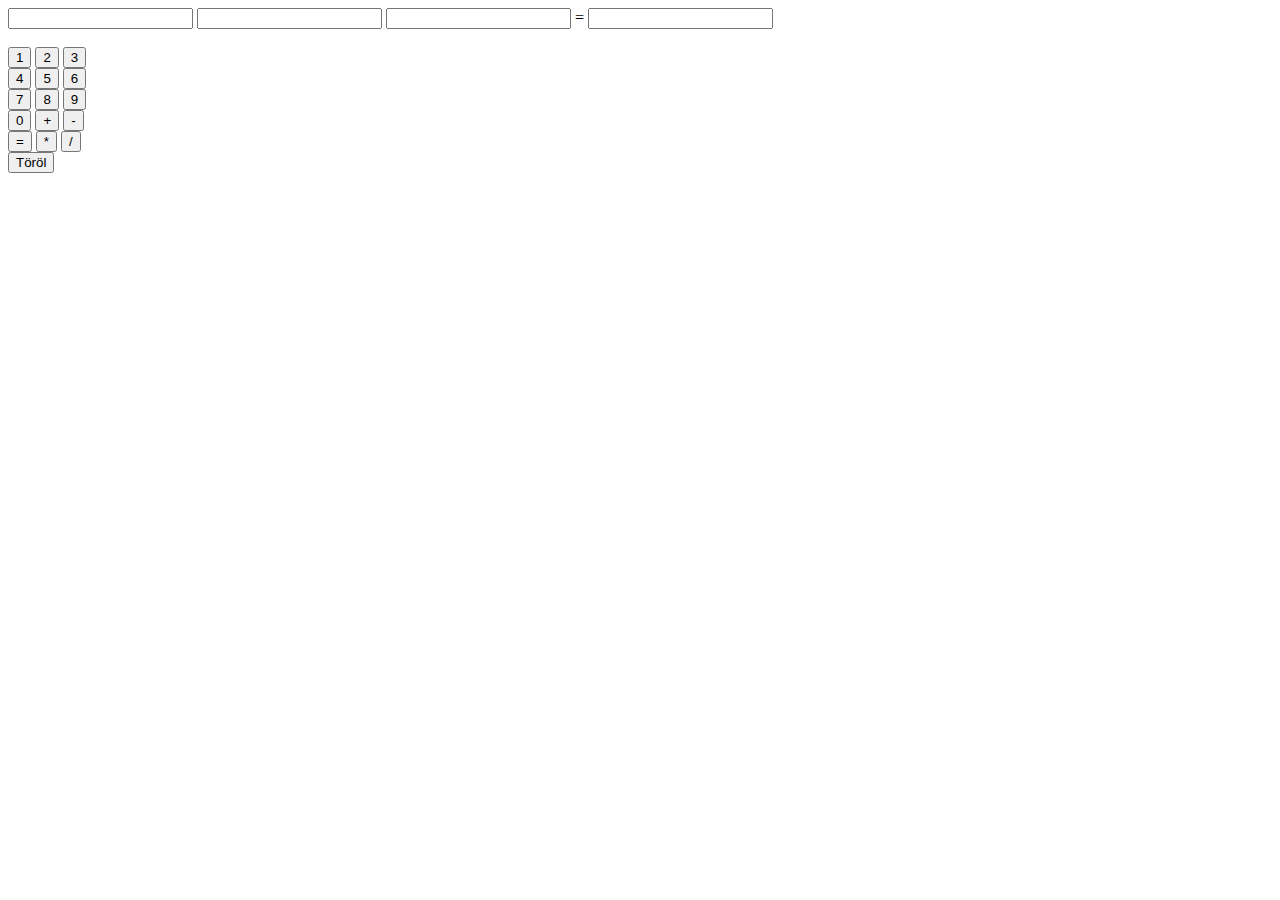
<file: calculator-js/calculator.html>
<html>
  <head>
    <title>Számológép</title>
	<meta charset="utf-8" /> 
	<script type="text/javascript" src="calculator.js"></script>
  </head>
  <body>
  
	  <!-- Mezők -->
	  
	  <input type="text" id="mezo1" value="" />
	  <input type="text" id="mezoMuvelet" value="" />
	  <input type="text" id="mezo2" value="" />
	  =  
	  <input type="text" id="mezoEredmeny" value="" />
	  <br /><br />

	  <!-- Gombok -->
	  
	  <button onclick="szam('1');">1</button>
	  <button onclick="szam('2');">2</button>
	  <button onclick="szam('3');">3</button><br />

	  <button onclick="szam('4');">4</button>
	  <button onclick="szam('5');">5</button>
	  <button onclick="szam('6');">6</button><br />

	  <button onclick="szam('7');">7</button>
	  <button onclick="szam('8');">8</button>
	  <button onclick="szam('9');">9</button><br />

	  <button onclick="szam('0');">0</button>
	  <button onclick="muvelet('+');">+</button>
	  <button onclick="muvelet('-');">-</button><br />

	  <button onclick="eredmeny();">=</button>
	  <button onclick="muvelet('*');">*</button>
	  <button onclick="muvelet('/');">/</button><br />
  
	  <button onclick="torolMind()";>Töröl</button>
  </body>
</html>
</file>
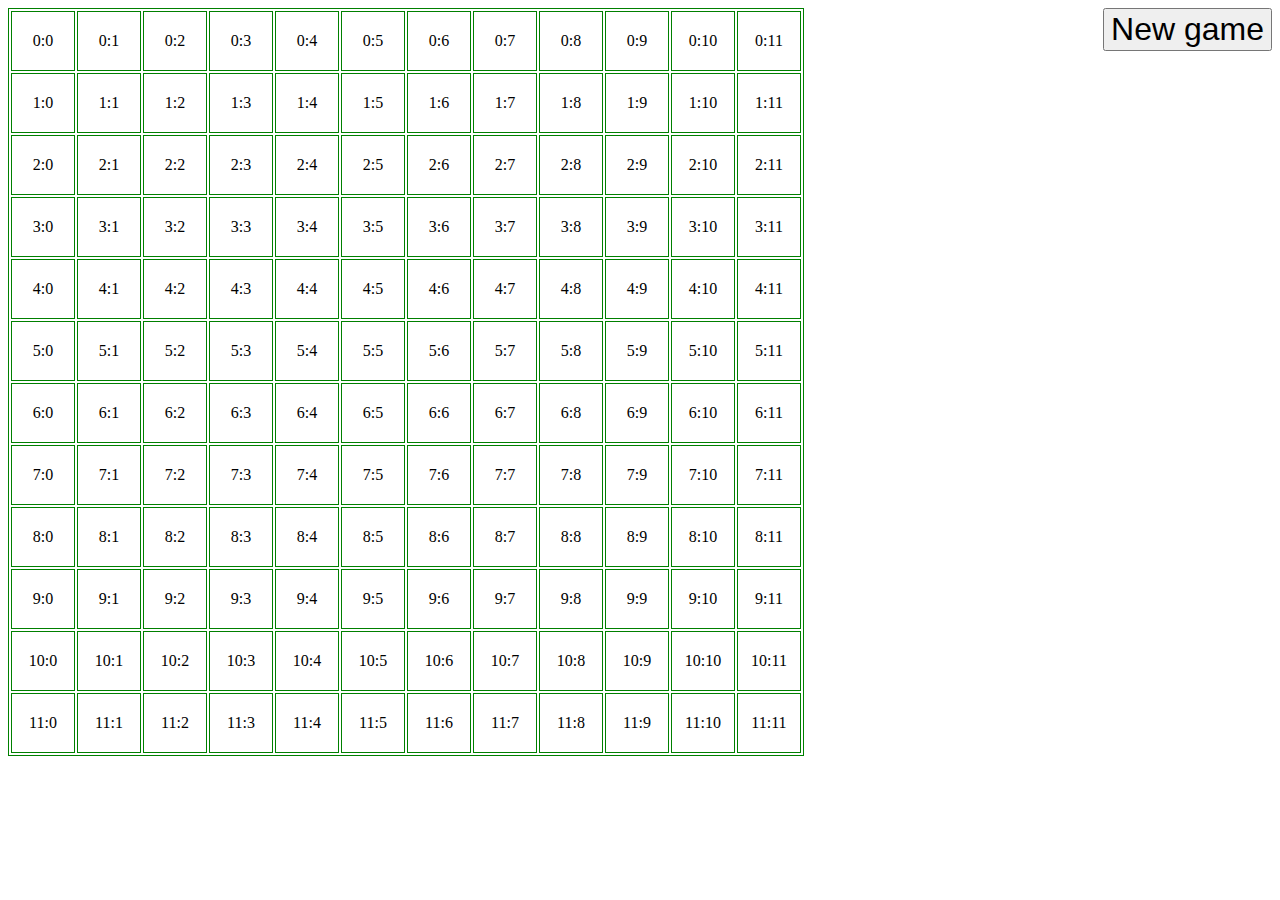
<file: gomoku-js-jquery/gomoku.html>
<html>
  <head>
    <title>Gomoku</title>
	<meta charset="utf-8" /> 
	<script type="text/javascript" src="../libs/js/jquery/jquery-3.1.0.js"></script>
	<script type="text/javascript" src="gomoku.js"></script>
	<link href="gomoku.css" type="text/css" rel="stylesheet" />
  </head>
  <body>
	  <button onclick="newGame();" id="new-game-button">New game</button>
	  <table id="grid">
	  </table>
  </body>
</html>
</file>
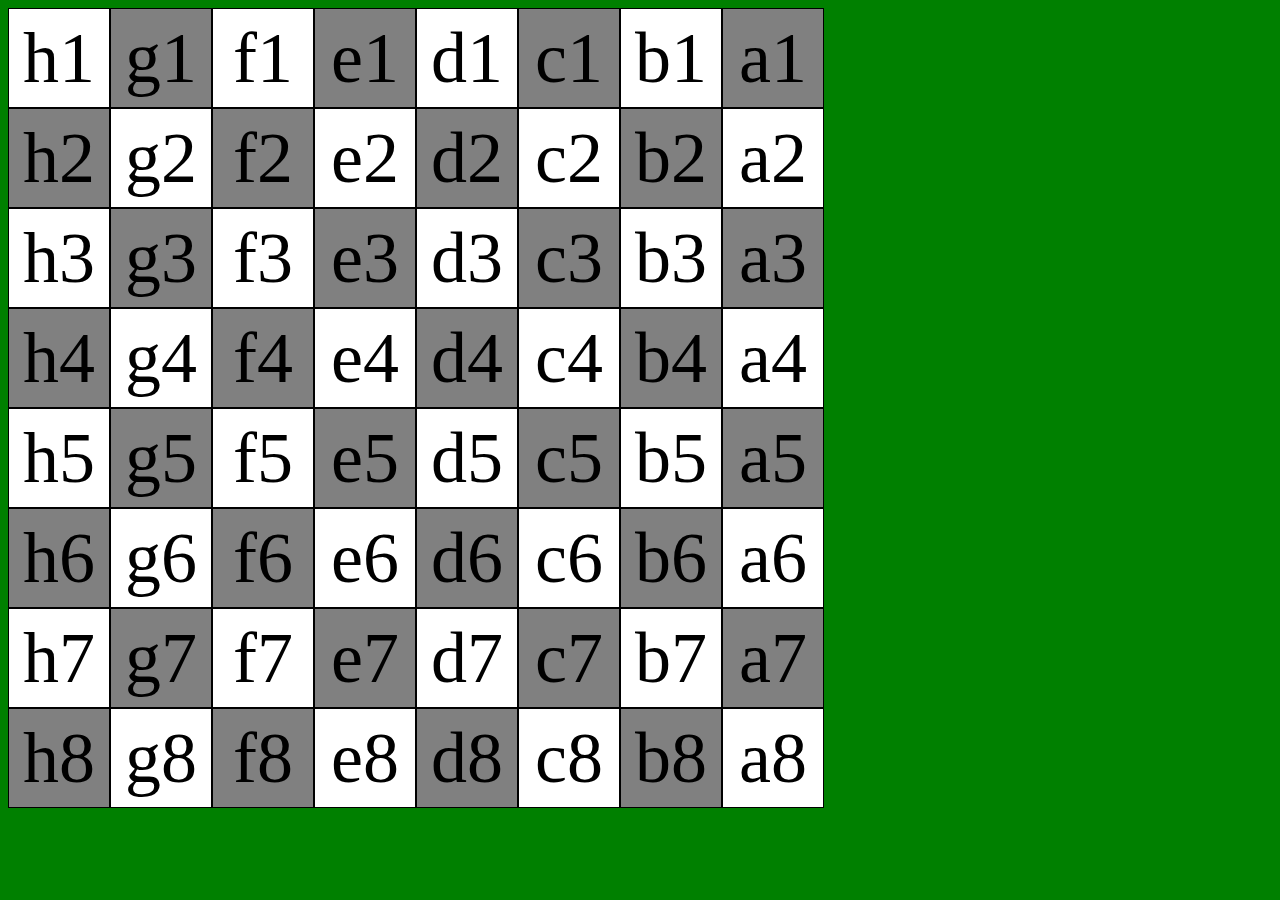
<file: sakk-test/tabla.html>
<html>
	<head>
		<title>Sakktábla</title>
		<meta charset="utf-8" />
		<script src="jquery-3.1.0.js"></script>
		<script src="sakk.js"></script>
		<script src="megjelenit.js"></script>
		<link href="tabla.css" rel="stylesheet" type="text/css" />
	</head>
	<body>

	<div id="tabla">
	
	</div>
	
	</body>
</html>
</file>
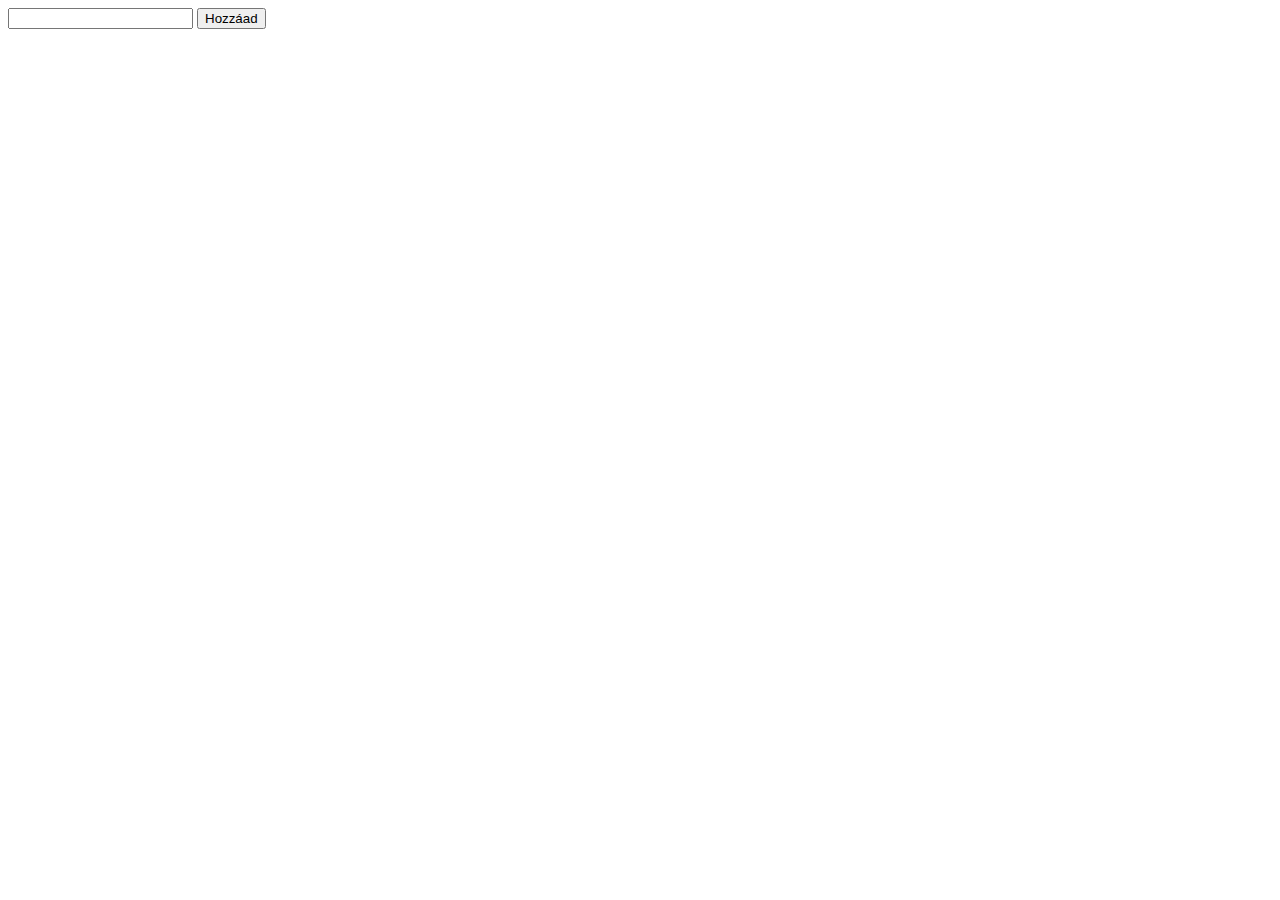
<file: todolist-js-jquery/todolist.html>
<html>
  <head>
    <title>Todo app</title>
	<meta charset="utf-8" /> 
	<script type="text/javascript" src="jquery-3.1.0.js"></script>
	<script type="text/javascript" src="todolist.js"></script>
  </head>
  <body>
    <input type="text" id="newTodo" />
    <button id="add" onclick="add();">Hozzáad</button>
  
    <div id="list">

    </div>
 </body>
</html>
</file>
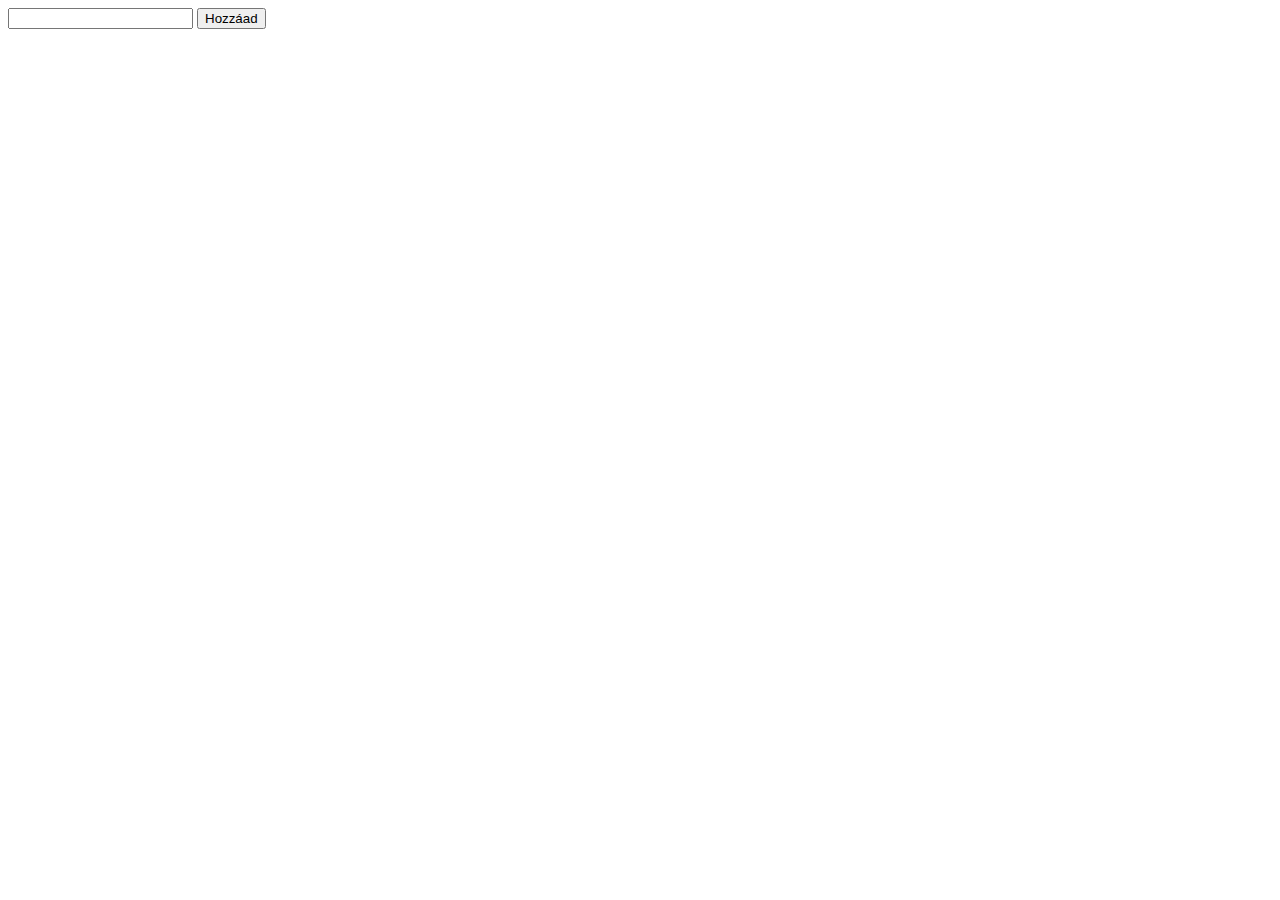
<file: todolist-js/todolist.html>
<html>
  <head>
    <title>Todo app</title>
	<meta charset="utf-8" /> 
	<script type="text/javascript" src="todolist.js"></script>
  </head>
  <body>
    <input type="text" id="newTodo" />
    <button id="add" onclick="add();">Hozzáad</button>
  
    <div id="list">

    </div>
 </body>
</html>
</file>
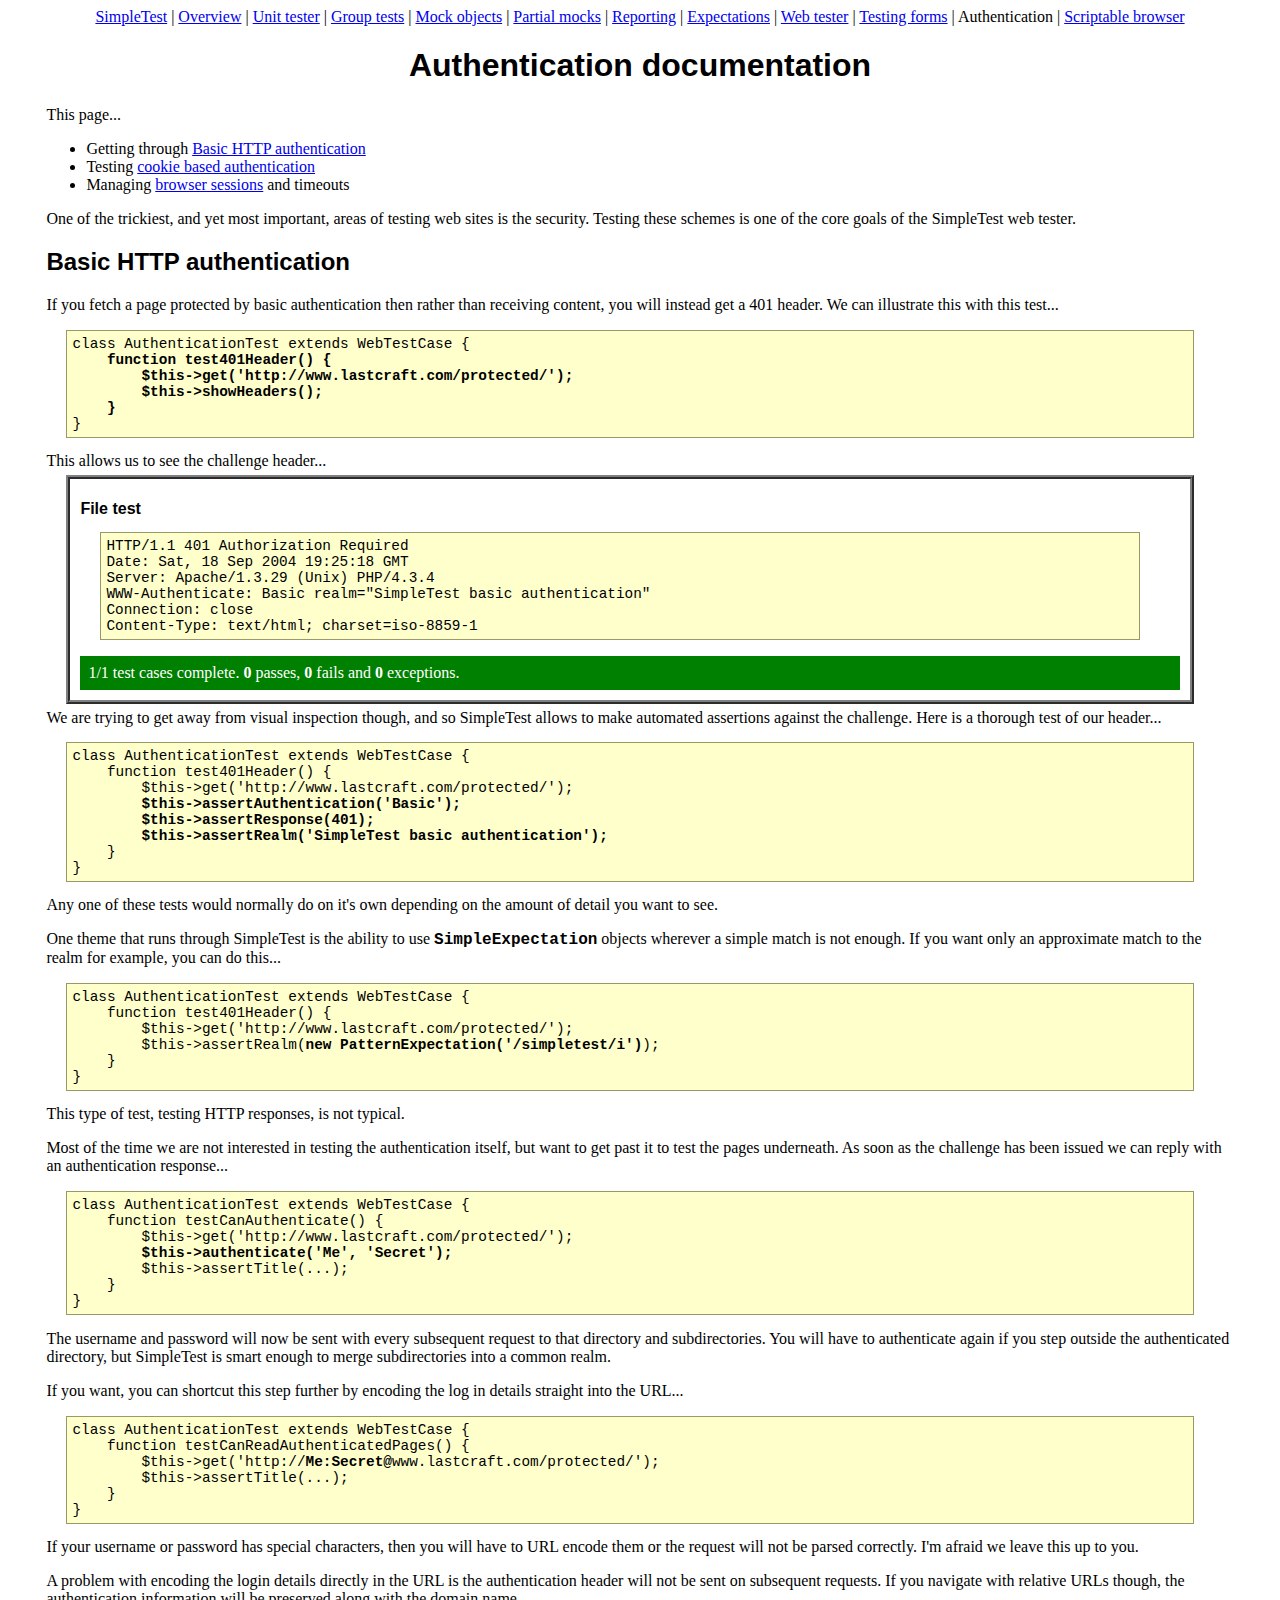
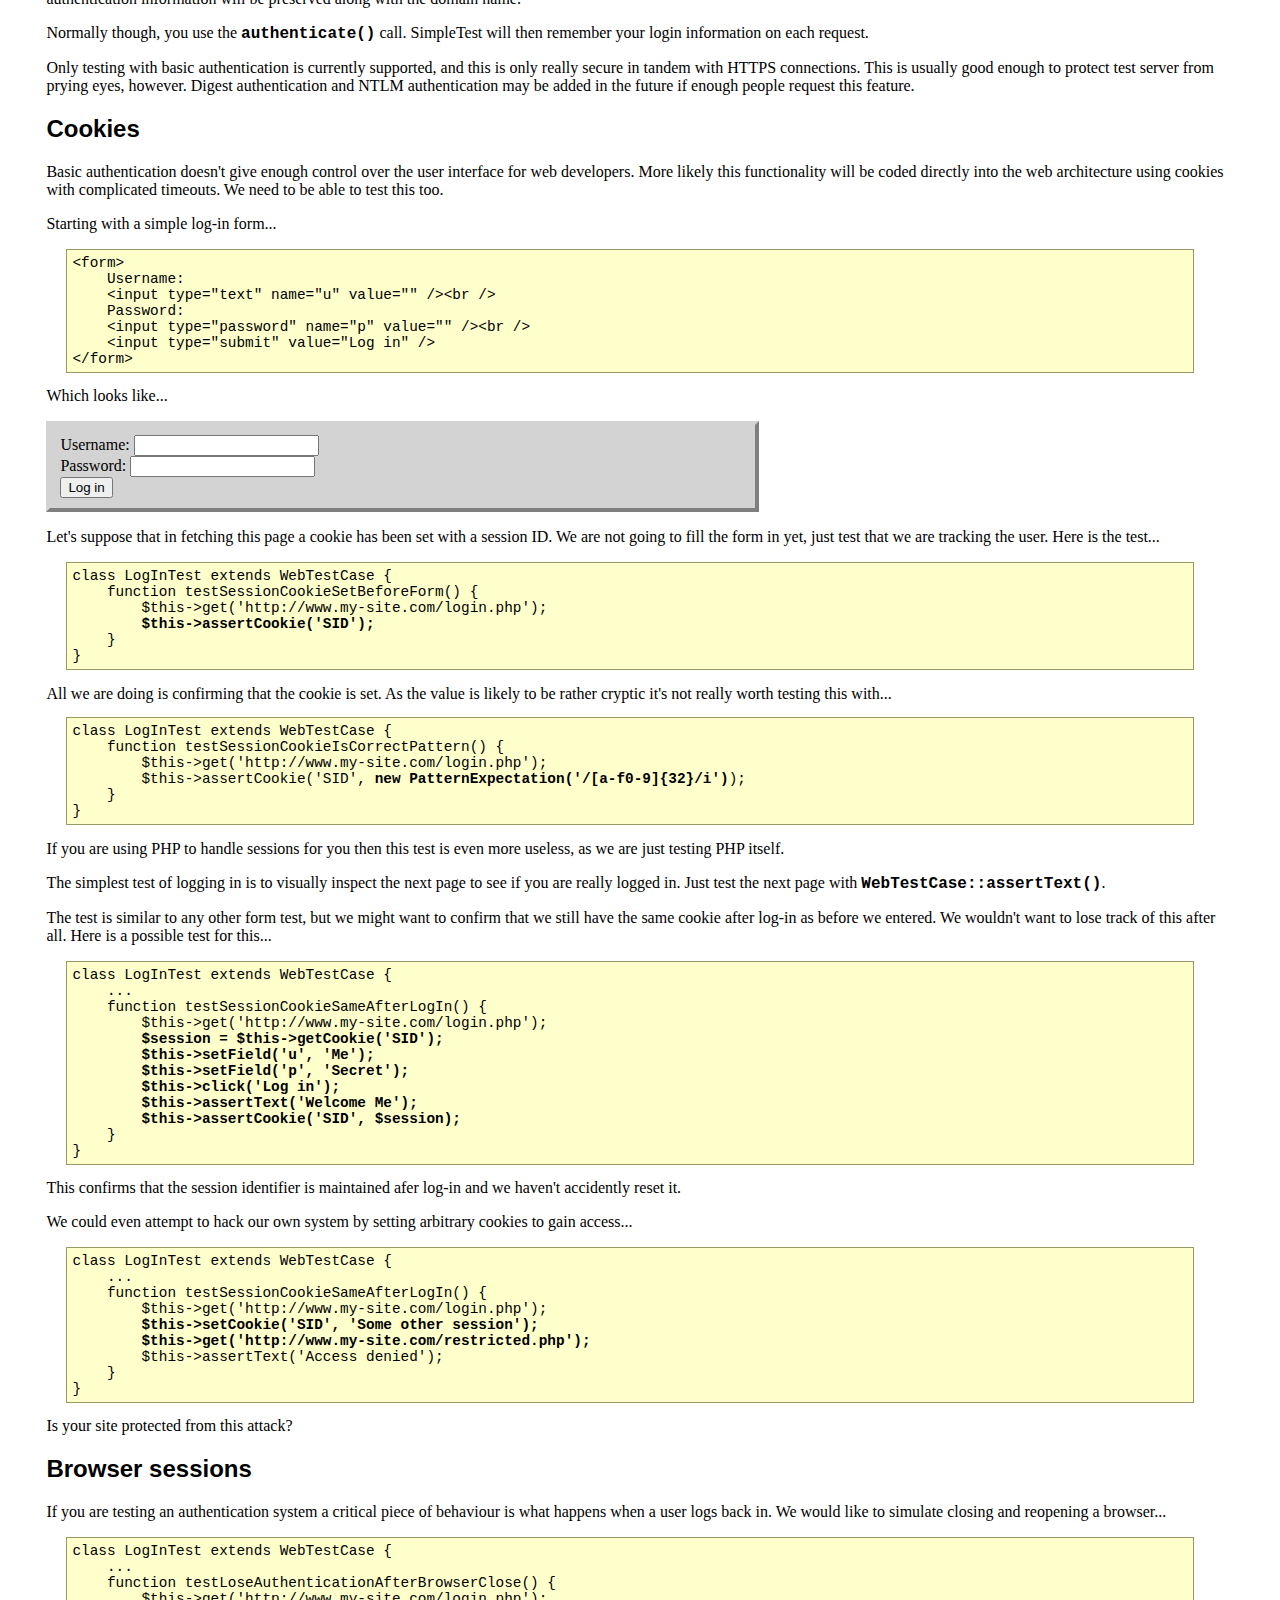
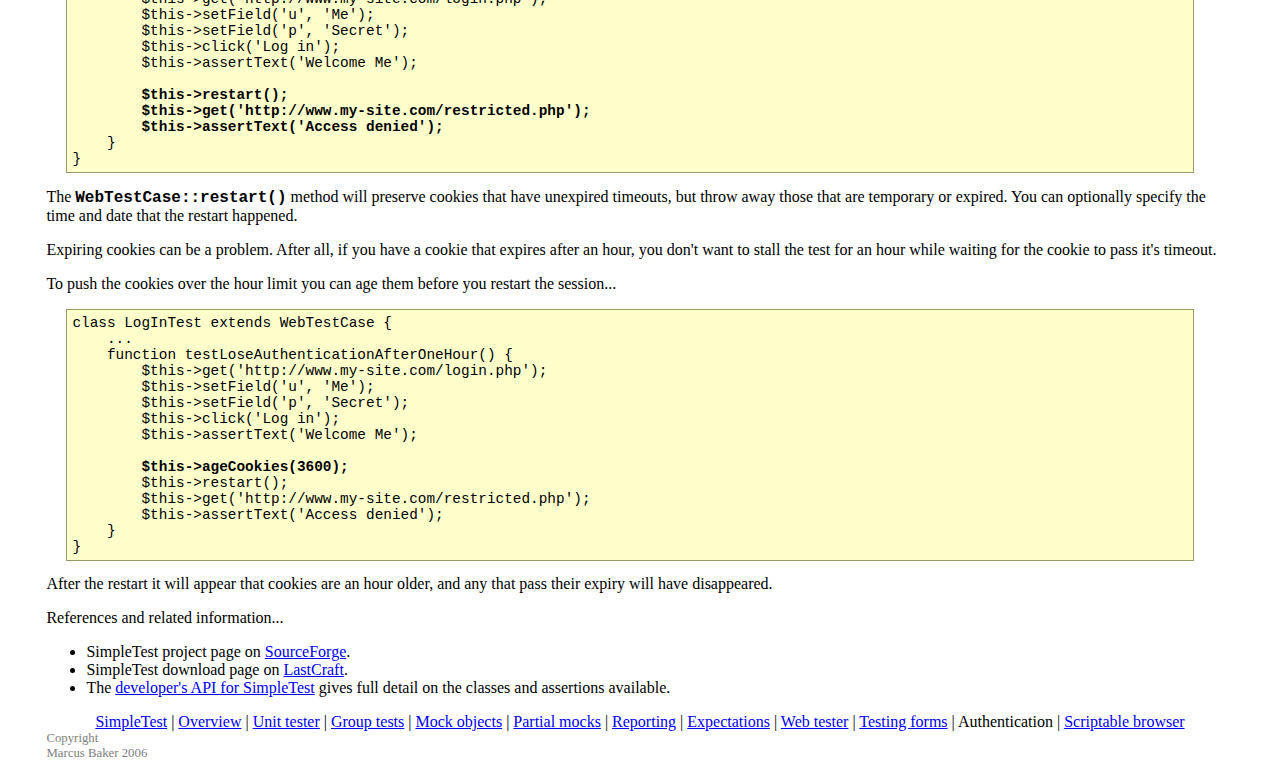
<file: libs/php/simpletest/docs/en/authentication_documentation.html>
<html>
<head>
<meta http-equiv="Content-Type" content="text/html; charset=UTF-8">
<title>SimpleTest documentation for testing log-in and authentication</title>
<link rel="stylesheet" type="text/css" href="docs.css" title="Styles">
</head>
<body>
<div class="menu_back"><div class="menu">
<a href="index.html">SimpleTest</a>
                |
                <a href="overview.html">Overview</a>
                |
                <a href="unit_test_documentation.html">Unit tester</a>
                |
                <a href="group_test_documentation.html">Group tests</a>
                |
                <a href="mock_objects_documentation.html">Mock objects</a>
                |
                <a href="partial_mocks_documentation.html">Partial mocks</a>
                |
                <a href="reporter_documentation.html">Reporting</a>
                |
                <a href="expectation_documentation.html">Expectations</a>
                |
                <a href="web_tester_documentation.html">Web tester</a>
                |
                <a href="form_testing_documentation.html">Testing forms</a>
                |
                <span class="chosen">Authentication</span>
                |
                <a href="browser_documentation.html">Scriptable browser</a>
</div></div>
<h1>Authentication documentation</h1>
        This page...
        <ul>
<li>
            Getting through <a href="#basic">Basic HTTP authentication</a>
        </li>
<li>
            Testing <a href="#cookies">cookie based authentication</a>
        </li>
<li>
            Managing <a href="#session">browser sessions</a> and timeouts
        </li>
</ul>
<div class="content">
        
            <p>
                One of the trickiest, and yet most important, areas
                of testing web sites is the security.
                Testing these schemes is one of the core goals of
                the SimpleTest web tester.
            </p>
        
        <h2>
<a class="target" name="basic"></a>Basic HTTP authentication</h2>
            <p>
                If you fetch a page protected by basic authentication then
                rather than receiving content, you will instead get a 401
                header.
                We can illustrate this with this test...
<pre>
class AuthenticationTest extends WebTestCase {<strong>
    function test401Header() {
        $this-&gt;get('http://www.lastcraft.com/protected/');
        $this-&gt;showHeaders();
    }</strong>
}
</pre>
                This allows us to see the challenge header...
                <div class="demo">
                    <h1>File test</h1>
<pre>
HTTP/1.1 401 Authorization Required
Date: Sat, 18 Sep 2004 19:25:18 GMT
Server: Apache/1.3.29 (Unix) PHP/4.3.4
WWW-Authenticate: Basic realm="SimpleTest basic authentication"
Connection: close
Content-Type: text/html; charset=iso-8859-1
</pre>
                    <div style="padding: 8px; margin-top: 1em; background-color: green; color: white;">1/1 test cases complete.
                    <strong>0</strong> passes, <strong>0</strong> fails and <strong>0</strong> exceptions.</div>
                </div>
                We are trying to get away from visual inspection though, and so SimpleTest
                allows to make automated assertions against the challenge.
                Here is a thorough test of our header...
<pre>
class AuthenticationTest extends WebTestCase {
    function test401Header() {
        $this-&gt;get('http://www.lastcraft.com/protected/');<strong>
        $this-&gt;assertAuthentication('Basic');
        $this-&gt;assertResponse(401);
        $this-&gt;assertRealm('SimpleTest basic authentication');</strong>
    }
}
</pre>
                Any one of these tests would normally do on it's own depending
                on the amount of detail you want to see.
            </p>
            <p>
                One theme that runs through SimpleTest is the ability to use
                <span class="new_code">SimpleExpectation</span> objects wherever a simple
                match is not enough.
                If you want only an approximate match to the realm for
                example, you can do this...
<pre>
class AuthenticationTest extends WebTestCase {
    function test401Header() {
        $this-&gt;get('http://www.lastcraft.com/protected/');
        $this-&gt;assertRealm(<strong>new PatternExpectation('/simpletest/i')</strong>);
    }
}
</pre>
                This type of test, testing HTTP responses, is not typical.
            </p>
            <p>
                Most of the time we are not interested in testing the
                authentication itself, but want to get past it to test
                the pages underneath.
                As soon as the challenge has been issued we can reply with
                an authentication response...
<pre>
class AuthenticationTest extends WebTestCase {
    function testCanAuthenticate() {
        $this-&gt;get('http://www.lastcraft.com/protected/');<strong>
        $this-&gt;authenticate('Me', 'Secret');</strong>
        $this-&gt;assertTitle(...);
    }
}
</pre>
                The username and password will now be sent with every
                subsequent request to that directory and subdirectories.
                You will have to authenticate again if you step outside
                the authenticated directory, but SimpleTest is smart enough
                to merge subdirectories into a common realm.
            </p>
            <p>
                If you want, you can shortcut this step further by encoding
                the log in details straight into the URL...
<pre>
class AuthenticationTest extends WebTestCase {
    function testCanReadAuthenticatedPages() {
        $this-&gt;get('http://<strong>Me:Secret@</strong>www.lastcraft.com/protected/');
        $this-&gt;assertTitle(...);
    }
}
</pre>
                If your username or password has special characters, then you
                will have to URL encode them or the request will not be parsed
                correctly.
                I'm afraid we leave this up to you.
            </p>
            <p>
                A problem with encoding the login details directly in the URL is
                the authentication header will not be sent on subsequent requests.
                If you navigate with relative URLs though, the authentication
                information will be preserved along with the domain name.
            </p>
            <p>
                Normally though, you use the <span class="new_code">authenticate()</span> call.
                SimpleTest will then remember your login information on each request.
            </p>
            <p>
                Only testing with basic authentication is currently supported, and
                this is only really secure in tandem with HTTPS connections.
                This is usually good enough to protect test server from prying eyes,
                however.
                Digest authentication and NTLM authentication may be added
                in the future if enough people request this feature.
            </p>
        
        <h2>
<a class="target" name="cookies"></a>Cookies</h2>
            <p>
                Basic authentication doesn't give enough control over the
                user interface for web developers.
                More likely this functionality will be coded directly into
                the web architecture using cookies with complicated timeouts.
                We need to be able to test this too.
            </p>
            <p>
                Starting with a simple log-in form...
<pre>
&lt;form&gt;
    Username:
    &lt;input type="text" name="u" value="" /&gt;&lt;br /&gt;
    Password:
    &lt;input type="password" name="p" value="" /&gt;&lt;br /&gt;
    &lt;input type="submit" value="Log in" /&gt;
&lt;/form&gt;
</pre>
                Which looks like...
            </p>
            <p>
                <form class="demo">
                    Username:
                    <input type="text" name="u" value=""><br>
                    Password:
                    <input type="password" name="p" value=""><br>
                    <input type="submit" value="Log in">
                </form>
            </p>
            <p>
                Let's suppose that in fetching this page a cookie has been
                set with a session ID.
                We are not going to fill the form in yet, just test that
                we are tracking the user.
                Here is the test...
<pre>
class LogInTest extends WebTestCase {
    function testSessionCookieSetBeforeForm() {
        $this-&gt;get('http://www.my-site.com/login.php');<strong>
        $this-&gt;assertCookie('SID');</strong>
    }
}
</pre>
                All we are doing is confirming that the cookie is set.
                As the value is likely to be rather cryptic it's not
                really worth testing this with...
<pre>
class LogInTest extends WebTestCase {
    function testSessionCookieIsCorrectPattern() {
        $this-&gt;get('http://www.my-site.com/login.php');
        $this-&gt;assertCookie('SID', <strong>new PatternExpectation('/[a-f0-9]{32}/i')</strong>);
    }
}
</pre>
                If you are using PHP to handle sessions for you then
                this test is even more useless, as we are just testing PHP itself.
            </p>
            <p>
                The simplest test of logging in is to visually inspect the
                next page to see if you are really logged in.
                Just test the next page with <span class="new_code">WebTestCase::assertText()</span>.
            </p>
            <p>
                The test is similar to any other form test,
                but we might want to confirm that we still have the same
                cookie after log-in as before we entered.
                We wouldn't want to lose track of this after all.
                Here is a possible test for this...
<pre>
class LogInTest extends WebTestCase {
    ...
    function testSessionCookieSameAfterLogIn() {
        $this-&gt;get('http://www.my-site.com/login.php');<strong>
        $session = $this-&gt;getCookie('SID');
        $this-&gt;setField('u', 'Me');
        $this-&gt;setField('p', 'Secret');
        $this-&gt;click('Log in');
        $this-&gt;assertText('Welcome Me');
        $this-&gt;assertCookie('SID', $session);</strong>
    }
}
</pre>
                This confirms that the session identifier is maintained
                afer log-in and we haven't accidently reset it.
            </p>
            <p>
                We could even attempt to hack our own system by setting
                arbitrary cookies to gain access...
<pre>
class LogInTest extends WebTestCase {
    ...
    function testSessionCookieSameAfterLogIn() {
        $this-&gt;get('http://www.my-site.com/login.php');<strong>
        $this-&gt;setCookie('SID', 'Some other session');
        $this-&gt;get('http://www.my-site.com/restricted.php');</strong>
        $this-&gt;assertText('Access denied');
    }
}
</pre>
                Is your site protected from this attack?
            </p>
        
        <h2>
<a class="target" name="session"></a>Browser sessions</h2>
            <p>
                If you are testing an authentication system a critical piece
                of behaviour is what happens when a user logs back in.
                We would like to simulate closing and reopening a browser...
<pre>
class LogInTest extends WebTestCase {
    ...
    function testLoseAuthenticationAfterBrowserClose() {
        $this-&gt;get('http://www.my-site.com/login.php');
        $this-&gt;setField('u', 'Me');
        $this-&gt;setField('p', 'Secret');
        $this-&gt;click('Log in');
        $this-&gt;assertText('Welcome Me');<strong>
        
        $this-&gt;restart();
        $this-&gt;get('http://www.my-site.com/restricted.php');
        $this-&gt;assertText('Access denied');</strong>
    }
}
</pre>
                The <span class="new_code">WebTestCase::restart()</span> method will
                preserve cookies that have unexpired timeouts, but throw away
                those that are temporary or expired.
                You can optionally specify the time and date that the restart
                happened.
            </p>
            <p>
                Expiring cookies can be a problem.
                After all, if you have a cookie that expires after an hour,
                you don't want to stall the test for an hour while waiting
                for the cookie to pass it's timeout.
            </p>
            <p>
                To push the cookies over the hour limit you can age them
                before you restart the session...
<pre>
class LogInTest extends WebTestCase {
    ...
    function testLoseAuthenticationAfterOneHour() {
        $this-&gt;get('http://www.my-site.com/login.php');
        $this-&gt;setField('u', 'Me');
        $this-&gt;setField('p', 'Secret');
        $this-&gt;click('Log in');
        $this-&gt;assertText('Welcome Me');
        <strong>
        $this-&gt;ageCookies(3600);</strong>
        $this-&gt;restart();
        $this-&gt;get('http://www.my-site.com/restricted.php');
        $this-&gt;assertText('Access denied');
    }
}
</pre>
                After the restart it will appear that cookies are an
                hour older, and any that pass their expiry will have
                disappeared.
            </p>
        
    </div>
        References and related information...
        <ul>
<li>
            SimpleTest project page on <a href="http://sourceforge.net/projects/simpletest/">SourceForge</a>.
        </li>
<li>
            SimpleTest download page on <a href="http://www.lastcraft.com/simple_test.php">LastCraft</a>.
        </li>
<li>
            The <a href="http://simpletest.org/api/">developer's API for SimpleTest</a>
            gives full detail on the classes and assertions available.
        </li>
</ul>
<div class="menu_back"><div class="menu">
<a href="index.html">SimpleTest</a>
                |
                <a href="overview.html">Overview</a>
                |
                <a href="unit_test_documentation.html">Unit tester</a>
                |
                <a href="group_test_documentation.html">Group tests</a>
                |
                <a href="mock_objects_documentation.html">Mock objects</a>
                |
                <a href="partial_mocks_documentation.html">Partial mocks</a>
                |
                <a href="reporter_documentation.html">Reporting</a>
                |
                <a href="expectation_documentation.html">Expectations</a>
                |
                <a href="web_tester_documentation.html">Web tester</a>
                |
                <a href="form_testing_documentation.html">Testing forms</a>
                |
                <span class="chosen">Authentication</span>
                |
                <a href="browser_documentation.html">Scriptable browser</a>
</div></div>
<div class="copyright">
            Copyright<br>Marcus Baker 2006
        </div>
</body>
</html>
</file>
<file: gomoku-js-jquery/gomoku.css>
#grid, #grid td{
	border: 1px solid green;
}

#grid td{
	width: 60px;
	height: 60px;
	text-align: center;
	vertical-align: middle;
}

.X, .O{
	font-size: 32px;
}

.X{
	color: blue;
	background-color: aqua;
}

.O{
	color: red;
	background-color: pink;
}

#new-game-button{
	float: right;
	font-size: 32px;
}
</file>
<file: sakk-test/tabla.css>
.mezo{
	width: 100px;
	height: 100px;
	border: 1px solid black;
	display: table-cell;
	text-align: center;
	vertical-align: middle;
	font-size: 72px;
}

body{
	background-color: green;
}

.fekete{
	background-color: gray;
	color: black;
}

.feher{
	background-color: white;
	color: black;
}
</file>
<file: libs/php/simpletest/docs/en/docs.css>
body {
    padding-left: 3%;
    padding-right: 3%;
}
h1, h2, h3 {
	font-family: sans-serif;
}
h1 {
    text-align: center;
}
pre {
    font-family: "courier new", courier, typewriter, monospace;
    font-size: 90%;
    border: 1px solid;
	border-color: #999966;
    background-color: #ffffcc;
    padding: 5px;
    margin-left: 20px;
    margin-right: 40px;
}
.code, .new_code, pre.new_code {
    font-family: "courier new", courier, typewriter, monospace;
    font-weight: bold;
}
div.copyright {
    font-size: 80%;
    color: gray;
}
div.copyright a {
    margin-top: 1em;
    color: gray;
}
ul.api {
    border: 2px outset;
    border-color: gray;
    background-color: white;
    margin: 5px;
    margin-left: 5%;
    margin-right: 5%;
}
ul.api li {
    margin-top: 0.2em;
    margin-bottom: 0.2em;
    list-style: none;
    text-indent: -3em;
    padding-left: 1em;
}
div.demo {
    border: 4px ridge;
    border-color: gray;
    padding: 10px;
    margin: 5px;
    margin-left: 20px;
    margin-right: 40px;
    background-color: white;
}
div.demo span.fail {
    color: red;
}
div.demo span.pass {
    color: green;
}
div.demo h1 {
    font-size: 12pt;
    text-align: left;
    font-weight: bold;
}
div.menu {
    text-align: center;
}
table {
    border: 2px outset;
    border-color: gray;
    background-color: white;
    margin: 5px;
    margin-left: 5%;
    margin-right: 5%;
}
td {
    font-size: 90%;
}
.shell {
    color: white;
}
pre.shell {
    border: 4px ridge;
    border-color: gray;
    padding: 10px;
    margin: 5px;
    margin-left: 20px;
    margin-right: 40px;
    background-color: #000100;
	color: #99ff99;
    font-size: 90%;
}
pre.file {
    color: black;
    border: 1px solid;
    border-color: black;
    padding: 10px;
    margin: 5px;
    margin-left: 20px;
    margin-right: 40px;
    background-color: white;
    font-size: 90%;
}
form.demo {
    background-color: lightgray;
    border: 4px outset;
    border-color: lightgray;
    padding: 10px;
    margin-right: 40%;
}
dl, dd {
	margin:  10px;
	margin-left:  30px;
}
em {
    font-weight: bold;
    font-family: "courier new", courier, typewriter, monospace;
}
</file>
